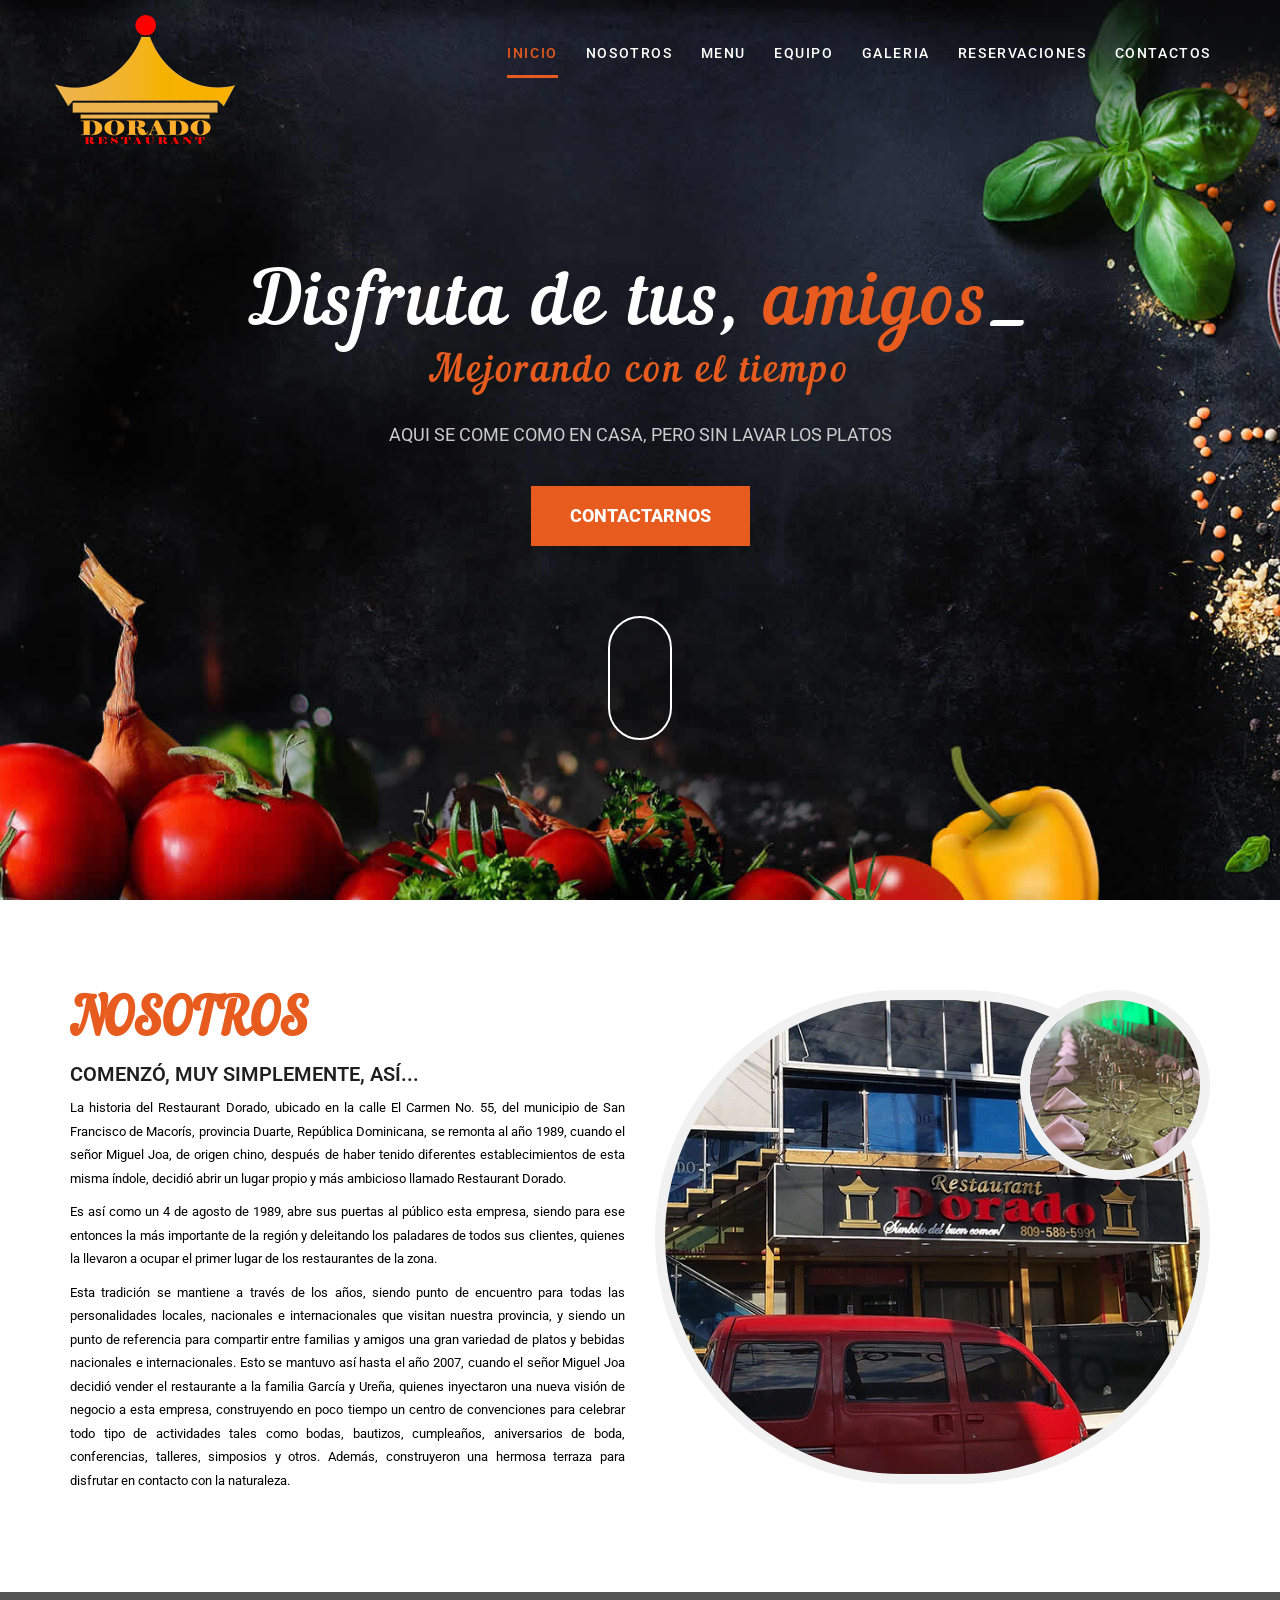
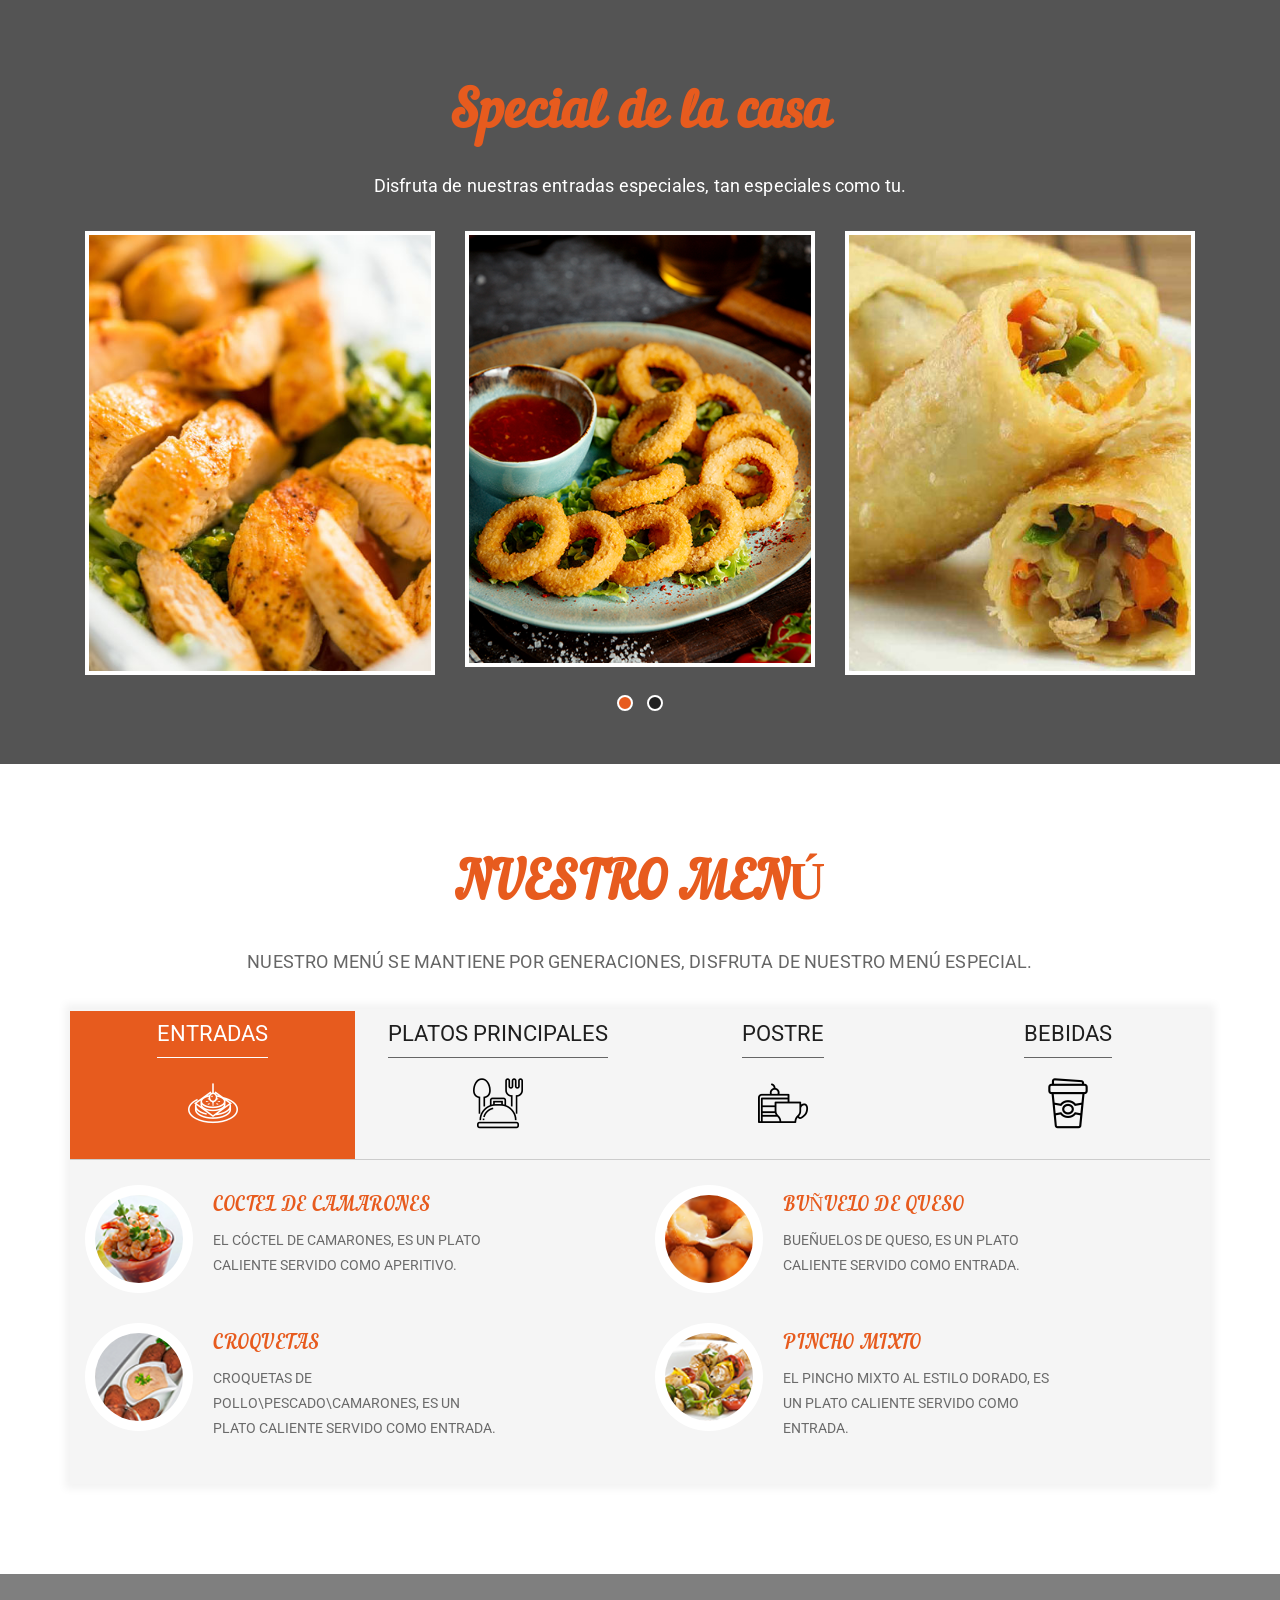
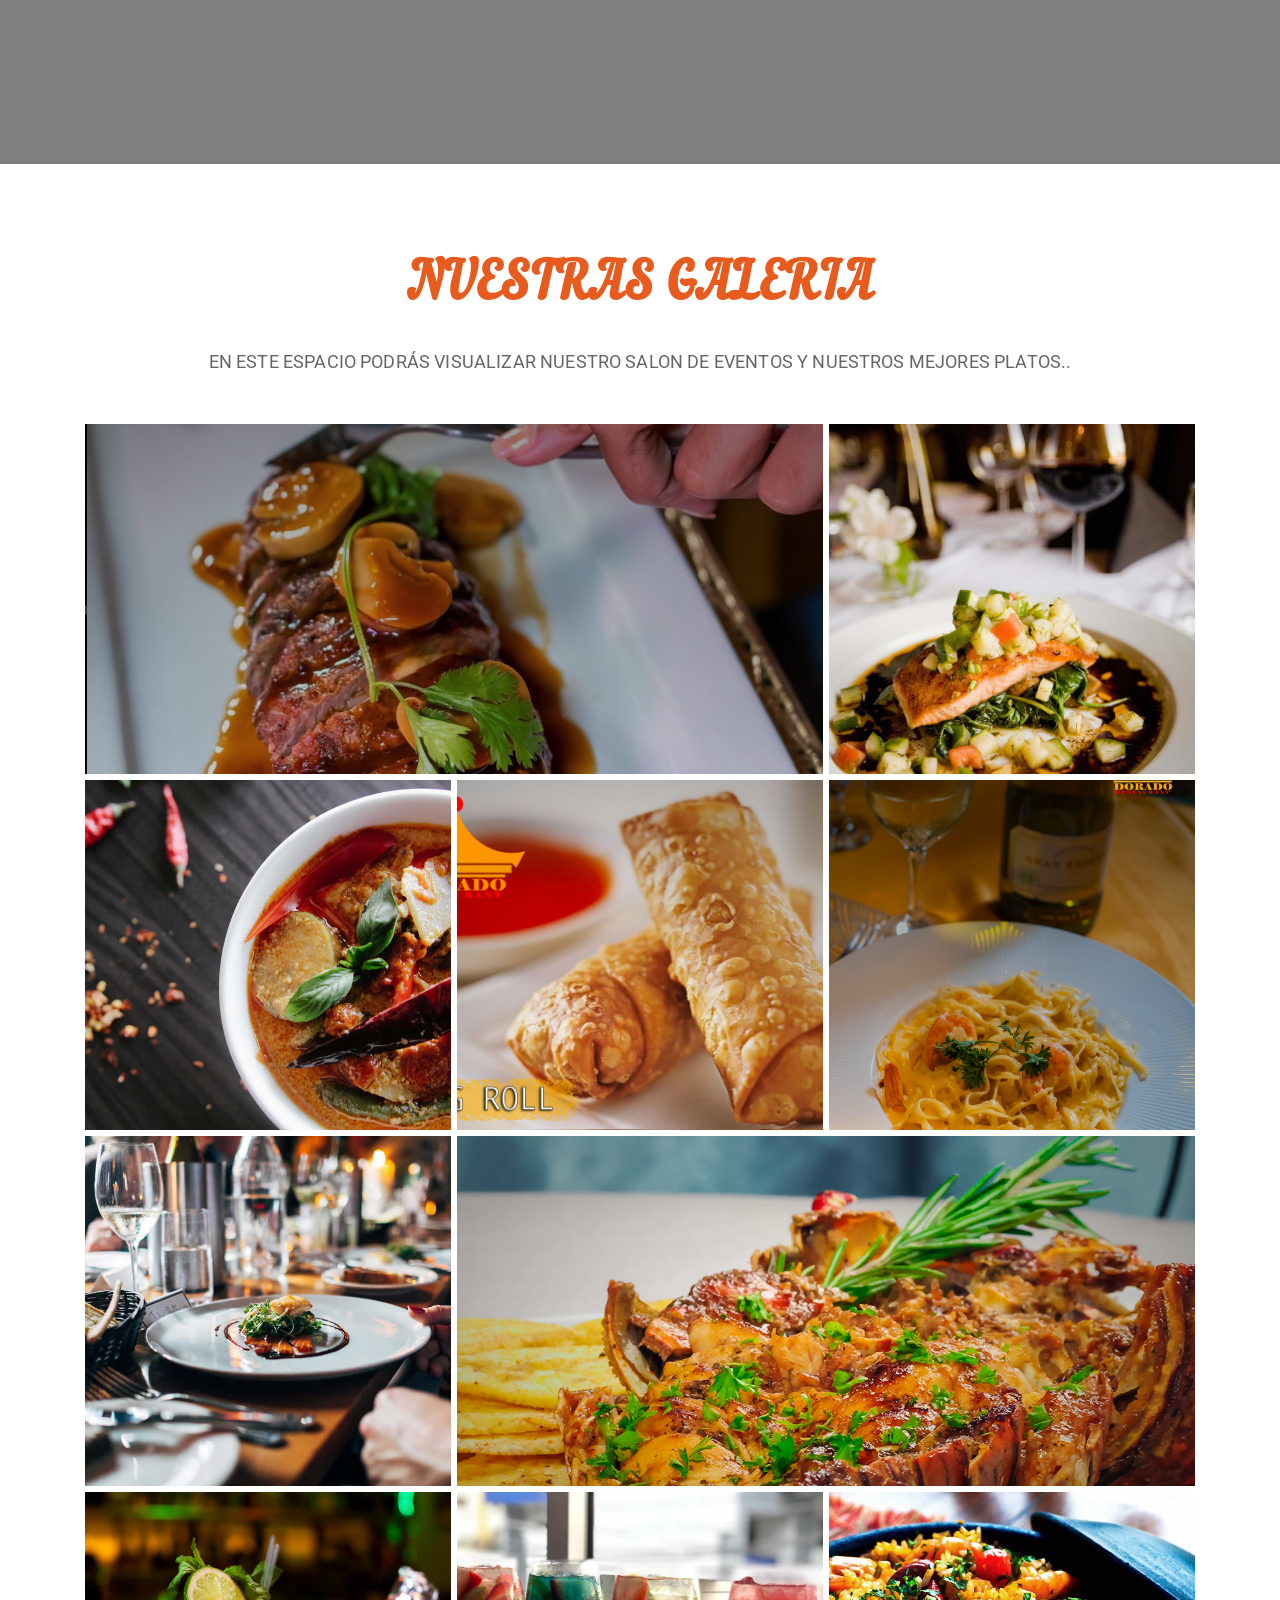
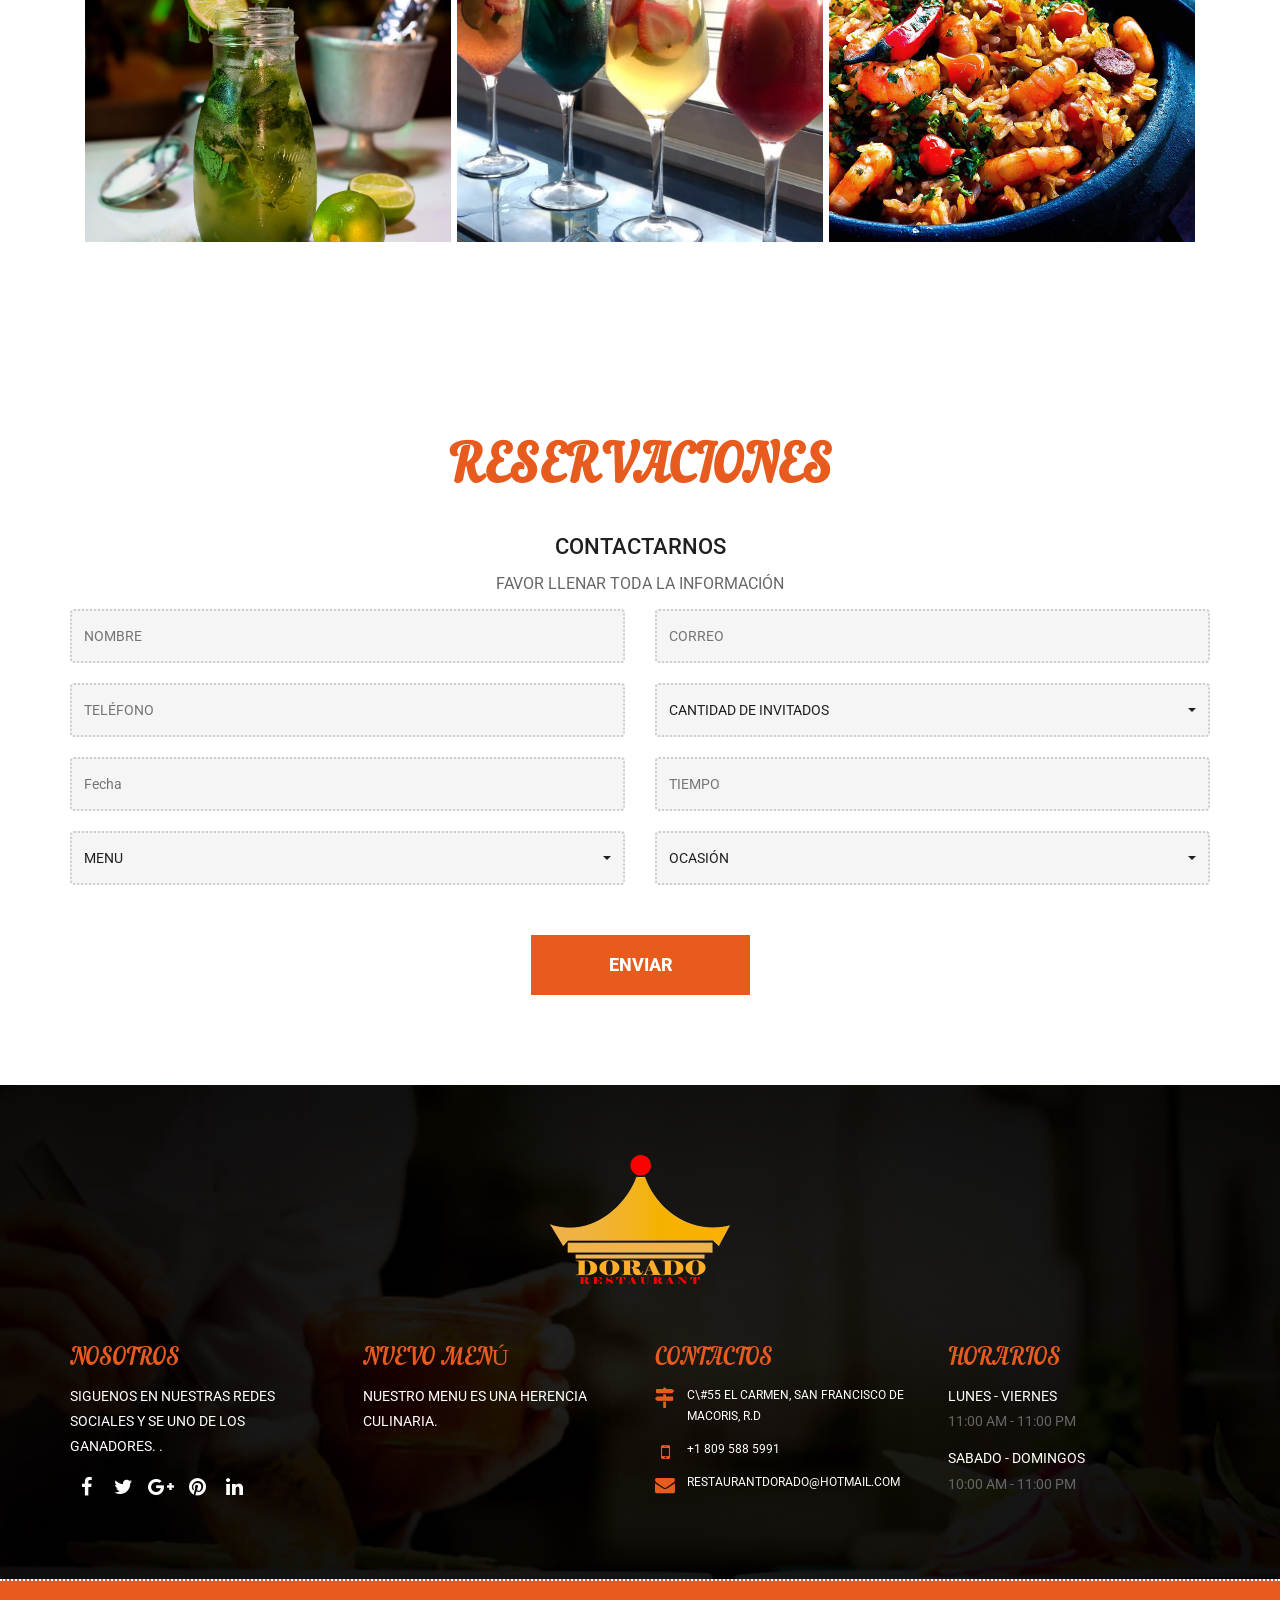
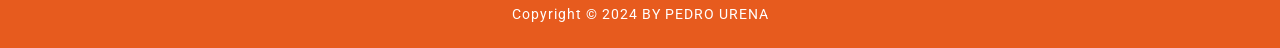
<file: index.html>
<!DOCTYPE html>
<html lang="DORADO">

<head>

    <!-- Basic -->
    <meta charset="utf-8">
    <meta http-equiv="X-UA-Compatible" content="IE=edge">

    <!-- Mobile Metas -->
    <meta name="viewport" content="width=device-width, maximum-scale=1, initial-scale=1, user-scalable=0">

    <!-- Site Metas -->
    <title>DORADO RESTAURANT</title>
    <meta name="keywords" content="">
    <meta name="description" content="">
    <meta name="author" content="">

    <!-- Site Icons -->
    <link rel="shortcut icon" href="images/" type="image/" />
    <link rel="apple-touch-icon" href="images/apple-touch-icon.png">

    <!-- Bootstrap CSS -->
    <link rel="stylesheet" href="css/bootstrap.min.css">
    <!-- Site CSS -->
    <link rel="stylesheet" href="css/style.css">
    <!-- Responsive CSS -->
    <link rel="stylesheet" href="css/responsive.css">
    <!-- color -->
    <link id="changeable-colors" rel="stylesheet" href="css/colors/orange.css" />

    <!-- Modernizer -->
    <script src="js/modernizer.js"></script>

</head>

<body>
    <div id="loader">
        <div id="status"></div>
    </div>
    <div id="site-header">
        <header id="header" class="header-block-top">
            <div class="container">
                <div class="row">
                    <div class="main-menu">
                        <!-- navbar -->
                        <nav class="navbar navbar-default" id="mainNav">
                            <div class="navbar-header">
                                <button type="button" class="navbar-toggle collapsed" data-toggle="collapse" data-target="#navbar" aria-expanded="false" aria-controls="navbar">
                                    <span class="sr-only">Toggle navigation</span>
                                    <span class="icon-bar"></span>
                                    <span class="icon-bar"></span>
                                    <span class="icon-bar"></span>
                                </button>
                                <div class="logo">
                                    <a class="navbar-brand js-scroll-trigger logo-header" href="#">
                                        <img src="IMAGENES N/logo180x150.png" alt="">
                                    </a>
                                </div>
                            </div>
                            <div id="navbar" class="navbar-collapse collapse">
                                <ul class="nav navbar-nav navbar-right">
                                    <li class="active"><a href="#banner">INICIO</a></li>
                                    <li><a href="#about">NOSOTROS</a></li>
                                    <li><a href="#menu">MENU</a></li>
                                    <li><a href="#our_team">EQUIPO</a></li>
                                    <li><a href="#gallery">GALERIA</a></li>
            
                                    <li><a href="#reservation">RESERVACIONES</a></li>
                                    <li><a href="#reservation">CONTACTOS</a></li>
                                </ul>
                            </div>
                            <!-- end nav-collapse -->
                        </nav>
                        <!-- end navbar -->
                    </div>
                </div>
                <!-- end row -->
            </div>
            <!-- end container-fluid -->
        </header>
        <!-- end header -->
    </div>
	<!-- end site-header -->
	
    <div id="banner" class="banner full-screen-mode parallax">
        <div class="container pr">
            <div class="col-lg-12 col-md-12 col-sm-12 col-xs-12">
                <div class="banner-static">
                    <div class="banner-text">
                        <div class="banner-cell">
                            <h1>Disfruta de tus, <span class="typer" id="some-id" data-delay="200" data-delim=":" data-words="amigos:familiares:reuniones" data-colors="red"></span><span class="cursor" data-cursorDisplay="_" data-owner="some-id"></span></h1>
                            <h2>Mejorando con el tiempo</h2>
                            <p>AQUI SE COME COMO EN CASA, PERO SIN LAVAR LOS PLATOS</p>
                            <div class="book-btn">
                                <a href="#reservation" class="table-btn hvr-underline-from-center">Contactarnos</a>
                            </div>
                            <a href="#about">
                                <div class="mouse"></div>
                            </a>
                        </div>
                        <!-- end banner-cell -->
                    </div>
                    <!-- end banner-text -->
                </div>
                <!-- end banner-static -->
            </div>
            <!-- end col -->
        </div>
        <!-- end container -->
    </div>
    <!-- end banner -->

    <div id="about" class="about-main pad-top-100 pad-bottom-100">
        <div class="container">
            <div class="row">
                <div class="col-lg-6 col-md-6 col-sm-12 col-xs-12">
                    <div class="wow fadeIn" data-wow-duration="1s" data-wow-delay="0.1s">
                        <h2 class="block-title"> NOSOTROS </h2>
                        <h3>COMENZÓ, MUY SIMPLEMENTE, ASÍ...</h3>
    
                        <p class="font-size-13"> La historia del Restaurant Dorado, ubicado en la calle El Carmen No. 55, del municipio de San Francisco de Macorís, provincia Duarte, República Dominicana, se remonta al año 1989, cuando el señor Miguel Joa, de origen chino, después de haber tenido diferentes establecimientos de esta misma índole, decidió abrir un lugar propio y más ambicioso llamado Restaurant Dorado. </p>
    
                        <p class="font-size-13"> Es así como un 4 de agosto de 1989, abre sus puertas al público esta empresa, siendo para ese entonces la más importante de la región y deleitando los paladares de todos sus clientes, quienes la llevaron a ocupar el primer lugar de los restaurantes de la zona. </p>
    
                        <p class="font-size-13"> Esta tradición se mantiene a través de los años, siendo punto de encuentro para todas las personalidades locales, nacionales e internacionales que visitan nuestra provincia, y siendo un punto de referencia para compartir entre familias y amigos una gran variedad de platos y bebidas nacionales e internacionales. Esto se mantuvo así hasta el año 2007, cuando el señor Miguel Joa decidió vender el restaurante a la familia García y Ureña, quienes inyectaron una nueva visión de negocio a esta empresa, construyendo en poco tiempo un centro de convenciones para celebrar todo tipo de actividades tales como bodas, bautizos, cumpleaños, aniversarios de boda, conferencias, talleres, simposios y otros. Además, construyeron una hermosa terraza para disfrutar en contacto con la naturaleza. </p>
                    </div>
                </div>
                <!-- end col -->
                <div class="col-lg-6 col-md-6 col-sm-12 col-xs-12">
                    <div class="wow fadeIn" data-wow-duration="1s" data-wow-delay="0.1s">
                        <div class="about-images">
                            <img class="about-main" src="IMAGENES N/doradofrente4.png" alt="About Main Image">
                            <img class="about-inset" src="IMAGENES N/salon1.png" alt="About Inset Image">
                        </div>
                    </div>
                </div>
                <!-- end col -->
            </div>
            <!-- end row -->
        </div>
        <!-- end container -->
    </div>

    <div class="special-menu pad-top-100 parallax">
        <div class="container">
            <div class="row">
                <div class="col-lg-12 col-md-12 col-sm-12 col-xs-12">
                    <div class="wow fadeIn" data-wow-duration="1s" data-wow-delay="0.1s">
                        <h2 class="block-title color-white text-center">Special de la casa</h2>
                        <h5 class="title-caption text-center"> Disfruta de nuestras entradas especiales, tan especiales como tu.</h5>
                    </div>
                    <div class="special-box">
                        <div id="owl-demo">
                            <div class="item item-type-zoom">
                                <a href="#" class="item-hover">
                                    <div class="item-info">
                                        <div class="headline">
                                            SALMON STEAK
                                            <div class="line"></div>
                                            
                                        </div>
                                    </div>
                                </a>
                                <div class="item-img">
                                    <img src="images/special-menu-1.jpg" alt="sp-menu">
                                </div>
                            </div>
                            <div class="item item-type-zoom">
                                <a href="#" class="item-hover">
                                    <div class="item-info">
                                        <div class="headline">
                                            AROS DE CALAMAR
                                            <div class="line"></div>
                                           
                                        </div>
                                    </div>
                                </a>
                                <div class="item-img">
                                    <img src="IMAGENES N/aros.png" alt="sp-menu">
                                </div>
                            </div>
                            <div class="item item-type-zoom">
                                <a href="#" class="item-hover">
                                    <div class="item-info">
                                        <div class="headline">
                                            VEG. ROLL
                                            <div class="line"></div>
                                            
                                        </div>
                                    </div>
                                </a>
                                <div class="item-img">
                                    <img src="images/special-menu-3.jpg" alt="sp-menu">
                                </div>
                            </div>
                            <div class="item item-type-zoom">
                                <a href="#" class="item-hover">
                                    <div class="item-info">
                                        <div class="headline">
                                            PECHUGA CORDON BLUE
                                            <div class="line"></div>
                                            
                                        </div>
                                    </div>
                                </a>
                                <div class="item-img">
                                    <img src="IMAGENES N/PECHUGA1.png" alt="sp-menu">
                                </div>
                            </div>
                            <div class="item item-type-zoom">
                                <a href="#" class="item-hover">
                                    <div class="item-info">
                                        <div class="headline">
                                            SALPICON DE MARISCO
                                            <div class="line"></div>
                                          <!--  <div class="dit-line">SALPICON DE MARISCO AL ESTILO DORADO.</div> -->
                                        </div>
                                    </div>
                                </a>
                                <div class="item-img">
                                    <img src="IMAGENES N/SALPICON.png" alt="sp-menu">
                                </div>
                            </div>
                        </div>
                    </div>
                    <!-- end special-box -->
                </div>
                <!-- end col -->
            </div>
            <!-- end row -->
        </div>
        <!-- end container -->
    </div>
    <!-- end special-menu -->

    <div id="menu" class="menu-main pad-top-100 pad-bottom-100">
        <div class="container">
            <div class="row">
                <div class="col-lg-12 col-md-12 col-sm-12 col-xs-12">
                    <div class="wow fadeIn" data-wow-duration="1s" data-wow-delay="0.1s">
                        <h2 class="block-title text-center">
                     NUESTRO MENÚ
					</h2>
                        <p class="title-caption text-center">NUESTRO MENÚ SE MANTIENE POR GENERACIONES, DISFRUTA DE NUESTRO MENÚ ESPECIAL. </p>
                    </div>
                    <div class="tab-menu">
                        <div class="slider slider-nav">
                            <div class="tab-title-menu">
                                <h2>ENTRADAS</h2>
                                <p> <i class="flaticon-canape"></i> </p>
                            </div>
                            <div class="tab-title-menu">
                                <h2>PLATOS PRINCIPALES</h2>
                                <p> <i class="flaticon-dinner"></i> </p>
                            </div>
                            <div class="tab-title-menu">
                                <h2>POSTRE</h2>
                                <p> <i class="flaticon-desert"></i> </p>
                            </div>
                            <div class="tab-title-menu">
                                <h2>BEBIDAS</h2>
                                <p> <i class="flaticon-coffee"></i> </p>
                            </div>
                        </div>
                        <div class="slider slider-single">
                            <div>
                                <!-- entrada 1 poner descripciones y precio   -->
                                <div class="col-lg-6 col-md-6 col-sm-12 col-xs-12 ">
                                    <div class="offer-item">
                                        <img src="IMAGENES N/MENU ENTRADA1.png" alt="" class="img-responsive">
                                        <div>
                                            <h3>COCTEL DE CAMARONES</h3>
                                            <p>
                                            EL CÓCTEL DE CAMARONES, ES UN PLATO CALIENTE SERVIDO COMO APERITIVO.
                                            </p>
                                        </div>
                                        
                                    </div>
                                </div>
                                <!-- entrada 2 poner descripciones y precio   -->
                                <div class="col-lg-6 col-md-6 col-sm-12 col-xs-12 ">
                                    <div class="offer-item">
                                        <img src="IMAGENES N/MENU ENTRADA2.png" alt="" class="img-responsive">
                                        <div>
                                            <h3>BUÑUELO DE QUESO</h3>
                                            <p>
                                            BUEÑUELOS DE QUESO, ES UN PLATO CALIENTE SERVIDO COMO ENTRADA.
                                            </p>
                                        </div>
                                        
                                    </div>
                                </div>
                                <!-- entrada 3 poner descripciones y precio   -->
                                <div class="col-lg-6 col-md-6 col-sm-12 col-xs-12 ">
                                    <div class="offer-item">
                                        <img src="IMAGENES N/MENU ENTRADA3.png" alt="" class="img-responsive">
                                        <div>
                                            <h3>CROQUETAS</h3>
                                            <p>
                                            CROQUETAS DE POLLO\PESCADO\CAMARONES, ES UN PLATO CALIENTE SERVIDO COMO ENTRADA.
                                            </p>
                                        </div>
                                    
                                    </div>
                                </div>
                                <!-- entrada 4 poner descripciones y precio  -->
                                <div class="col-lg-6 col-md-6 col-sm-12 col-xs-12 ">
                                    <div class="offer-item">
                                        <img src="IMAGENES N/MENU ENTRADA4.png" alt="" class="img-responsive">
                                        <div>
                                            <h3>PINCHO MIXTO</h3>
                                            <p>
                                            EL PINCHO MIXTO AL ESTILO DORADO, ES UN PLATO CALIENTE SERVIDO COMO ENTRADA.
                                            </p>
                                        </div>
                                     
                                    </div>
                                </div>

                            </div>
                            <div>
                                <!-- platos principales poner solo 4 platos y dar detalle y precio simple-->
                                <div class="col-lg-6 col-md-6 col-sm-12 col-xs-12 ">
                                    <div class="offer-item">
                                        <img src="IMAGENES N/MENUPLATO1.png" alt="" class="img-responsive">
                                        <div>
                                            <h3>SOPA CAÑON</h3>
                                            <p>
                                            DISFRUTA DE NUESTRA SOPA CAÑON, CON LA MAS ALTA CALIDAD DE MARISCOS.
                                            </p>
                                        </div>
                                       
                                    </div>
                                </div>
                                <!-- plato 2 -->
                                <div class="col-lg-6 col-md-6 col-sm-12 col-xs-12 ">
                                    <div class="offer-item">
                                        <img src="IMAGENES N/MENUPLATO2.png" alt="" class="img-responsive">
                                        <div>
                                            <h3>PASTA DE CAMARONES</h3>
                                            <p>
                                            DISFRUTA DE NUESTRAS PASTA DE CAMARONES-CARBONARA-POLLO-CUATRO QUESO.
                                            </p>
                                        </div>
                                      
                                    </div>
                                </div>
                                <!-- plato 3 -->
                                <div class="col-lg-6 col-md-6 col-sm-12 col-xs-12 ">
                                    <div class="offer-item">
                                        <img src="IMAGENES N/MENUPLATO3.png" alt="" class="img-responsive">
                                        <div>
                                            <h3> CHOFAN</h3>
                                            <p>
                                            DISFRUTA DE NUESTRO CHOFAN,MIXTO-FILETE-CERDO-POLLO-CAMARONES-MARISCOS.
                                            </p>
                                        </div>
                                        
                                    </div>
                                </div>
                                     <!-- plato 4 -->
                                     <div class="col-lg-6 col-md-6 col-sm-12 col-xs-12 ">
                                        <div class="offer-item">
                                            <img src="IMAGENES N/MENUPLATO4.png" alt="" class="img-responsive">
                                            <div>
                                                <h3> COSTILLA BBQ</h3>
                                                <p>
                                                COSTILLA JUGOSA EN SALSA BBQ.
                                                </p>
                                            </div>
                                          <!--   <span class="offer-price">$525</span> -->
                                        </div>
                                    </div>


                                <!-- Postres para el menu -->
                            </div>
                            <div>
                                <div class="col-lg-6 col-md-6 col-sm-12 col-xs-12 ">
                                    <div class="offer-item">
                                        <img src="IMAGENES N/menupostres1.png" alt="" class="img-responsive">
                                        <div>
                                            <h3>QUESILLO DE LECHE </h3>
                                            <p>
                                            DISFRUTA DE NUESTRO TRADICIONAL QUESILLO DE LECHE
                                            </p>
                                        </div>
                                       <!--  <span class="offer-price">$125</span>  -->
                                    </div>
                                </div>
                                <!-- postres 2 -->
                                <div class="col-lg-6 col-md-6 col-sm-12 col-xs-12 ">
                                    <div class="offer-item">
                                        <img src="IMAGENES N/menupostre2.png" alt="" class="img-responsive">
                                        <div>
                                            <h3>COCO TIERNO</h3>
                                            <p>
                                             DISFRUTA DE NUESTRO POSTRES DE COCO TIERNO.
                                            </p>
                                        </div>
                                         <!-- <span class="offer-price">$125</span> --> 
                                    </div>
                                </div>
                                <!-- postres 3 -->
                                <div class="col-lg-6 col-md-6 col-sm-12 col-xs-12 ">
                                    <div class="offer-item">
                                        <img src="IMAGENES N/menupostre3.png" alt="" class="img-responsive">
                                        <div>
                                            <h3>LECHOSA EN ALMIBAL</h3>
                                            <p>
                                             DISFRUTA DE NUESTRO POSTRES DE LECHOSA EN ALMIBAL.
                                            </p>
                                        </div>
                                        
                                    </div>
                                </div>
                                <!--BEBIDA PONER SOLO 4 MAXIMO PARA NO CARGAR -->
                            </div>
                            <div>
                                <div class="col-lg-6 col-md-6 col-sm-12 col-xs-12 ">
                                    <div class="offer-item">
                                        <img src="IMAGENES N/MENUTRAGO1.png" alt="" class="img-responsive">
                                        <div>
                                            <h3>TRAGOS</h3>
                                            <p>
                                            DISFRUTA DE NUESTRA GRAN VARIEDADES DE TRAGOS NACIONALES & INTERNACIONALES.
                                            </p>
                                        </div>
                                        
                                    </div>
                                </div>
                                <!-- end col -->
                                <div class="col-lg-6 col-md-6 col-sm-12 col-xs-12 ">
                                    <div class="offer-item">
                                        <img src="IMAGENES N/MENUTRAGO2.png" alt="" class="img-responsive">
                                        <div>
                                            <h3>VINOS</h3>
                                            <p>
                                                DISFRUTA DE NUESTRA GRAN VARIEDADES DE VINOS ALTAMENTE SELECIONADOS.
                                            </p>
                                        </div>
                                        
                                    </div>
                                </div>
                                <!-- end col -->
                                <div class="col-lg-6 col-md-6 col-sm-12 col-xs-12 ">
                                    <div class="offer-item">
                                        <img src="IMAGENES N/MENUTRAGO3.png" alt="" class="img-responsive">
                                        <div>
                                            <h3>WHISKY</h3>
                                            <p>
                                                DISFRUTA DE NUESTRA GRAN VARIEDADES DE WHISKY & RON NACIONALES & INTERNACIONALES..
                                            </p>
                                        </div>
                                        
                                    </div>
                                </div>
                                <!-- end col -->
                            </div>
                        </div>
                    </div>
                    <!-- end tab-menu -->
                </div>
                <!-- end col -->
            </div>
            <!-- end row -->
        </div>
        <!-- end container -->
    </div>
    <!-- end menu -->
     <!-- TEAM COMIENZO-->

    <div id="our_team" class="team-main pad-top-100 pad-bottom-100 parallax">
        <div class="container">
            <div class="row justify-content-center">
                <div class="col-lg-12 col-md-12 col-sm-12 col-xs-12">
                    <div class="wow fadeIn" data-wow-duration="1s" data-wow-delay="0.1s">
                        <h2 class="block-title text-center">
             
                        </div>
                    </div> <!-- end team-box -->
                </div> <!-- end col -->
            </div> <!-- end row -->
        </div> <!-- end container -->
    </div> <!-- end team-main -->
    
    <!-- GALERIA -->

    <div id="gallery" class="gallery-main pad-top-100 pad-bottom-100">
        <div class="container">
            <div class="row">
                <div class="col-lg-12 col-md-12 col-sm-12 col-xs-12">
                    <div class="wow fadeIn" data-wow-duration="1s" data-wow-delay="0.1s">
                        <h2 class="block-title text-center">
						NUESTRAS GALERIA	
					</h2>
                        <p class="title-caption text-center"> EN ESTE ESPACIO PODRÁS VISUALIZAR NUESTRO SALON DE EVENTOS Y NUESTROS MEJORES PLATOS.. </p>
                    </div>
                    <div class="gal-container clearfix">
                        <div class="col-md-8 col-sm-12 co-xs-12 gal-item">
                            <div class="box">
                                <a href="#" data-toggle="modal" data-target="#1">
                                    <img src="images/01.jpg" alt="" />
                                </a>
                                <div class="modal fade" id="1" tabindex="-1" role="dialog">
                                    <div class="modal-dialog" role="document">
                                        <div class="modal-content">
                                            <button type="button" class="close" data-dismiss="modal" aria-label="Close"><span aria-hidden="true">×</span></button>
                                            <div class="modal-body">
                                                <img src="images/01.jpg" alt="" />
                                            </div>
                                            <div class="col-md-12 description">
                                                <h4>This is the 1 one on my Gallery</h4>
                                            </div>
                                        </div>
                                    </div>
                                </div>
                            </div>
                        </div>
                        <div class="col-md-4 col-sm-6 co-xs-12 gal-item">
                            <div class="box">
                                <a href="#" data-toggle="modal" data-target="#2">
                                    <img src="images/02.jpg" alt="" />
                                </a>
                                <div class="modal fade" id="2" tabindex="-1" role="dialog">
                                    <div class="modal-dialog" role="document">
                                        <div class="modal-content">
                                            <button type="button" class="close" data-dismiss="modal" aria-label="Close"><span aria-hidden="true">×</span></button>
                                            <div class="modal-body">
                                                <img src="images/02.jpg" alt="" />
                                            </div>
                                            <div class="col-md-12 description">
                                                <h4>This is the 2 one on my Gallery</h4>
                                            </div>
                                        </div>
                                    </div>
                                </div>
                            </div>
                        </div>
                        <div class="col-md-4 col-sm-6 co-xs-12 gal-item">
                            <div class="box">
                                <a href="#" data-toggle="modal" data-target="#3">
                                    <img src="images/03.jpg" alt="" />
                                </a>
                                <div class="modal fade" id="3" tabindex="-1" role="dialog">
                                    <div class="modal-dialog" role="document">
                                        <div class="modal-content">
                                            <button type="button" class="close" data-dismiss="modal" aria-label="Close"><span aria-hidden="true">×</span></button>
                                            <div class="modal-body">
                                                <img src="images/03.jpg" alt="" />
                                            </div>
                                            <div class="col-md-12 description">
                                                <h4>This is the 3 one on my Gallery</h4>
                                            </div>
                                        </div>
                                    </div>
                                </div>
                            </div>
                        </div>
                        <div class="col-md-4 col-sm-6 co-xs-12 gal-item">
                            <div class="box">
                                <a href="#" data-toggle="modal" data-target="#4">
                                    <img src="images/04.jpg" alt="" />
                                </a>
                                <div class="modal fade" id="4" tabindex="-1" role="dialog">
                                    <div class="modal-dialog" role="document">
                                        <div class="modal-content">
                                            <button type="button" class="close" data-dismiss="modal" aria-label="Close"><span aria-hidden="true">×</span></button>
                                            <div class="modal-body">
                                                <img src="images/04.jpg" alt="" />
                                            </div>
                                            <div class="col-md-12 description">
                                                <h4>This is the 4 one on my Gallery</h4>
                                            </div>
                                        </div>
                                    </div>
                                </div>
                            </div>
                        </div>
                        <div class="col-md-4 col-sm-6 co-xs-12 gal-item">
                            <div class="box">
                                <a href="#" data-toggle="modal" data-target="#5">
                                    <img src="images/05.jpg" alt="" />
                                </a>
                                <div class="modal fade" id="5" tabindex="-1" role="dialog">
                                    <div class="modal-dialog" role="document">
                                        <div class="modal-content">
                                            <button type="button" class="close" data-dismiss="modal" aria-label="Close"><span aria-hidden="true">×</span></button>
                                            <div class="modal-body">
                                                <img src="images/05.jpg" alt="" />
                                            </div>
                                            <div class="col-md-12 description">
                                                <h4>This is the 5 one on my Gallery</h4>
                                            </div>
                                        </div>
                                    </div>
                                </div>
                            </div>
                        </div>
                        <div class="col-md-4 col-sm-6 co-xs-12 gal-item">
                            <div class="box">
                                <a href="#" data-toggle="modal" data-target="#9">
                                    <img src="images/06.jpg" alt="" />
                                </a>
                                <div class="modal fade" id="9" tabindex="-1" role="dialog">
                                    <div class="modal-dialog" role="document">
                                        <div class="modal-content">
                                            <button type="button" class="close" data-dismiss="modal" aria-label="Close"><span aria-hidden="true">×</span></button>
                                            <div class="modal-body">
                                                <img src="images/06.jpg" alt="" />
                                            </div>
                                            <div class="col-md-12 description">
                                                <h4>This is the 6 one on my Gallery</h4>
                                            </div>
                                        </div>
                                    </div>
                                </div>
                            </div>
                        </div>
                        <div class="col-md-8 col-sm-12 co-xs-12 gal-item">
                            <div class="box">
                                <a href="#" data-toggle="modal" data-target="#10">
                                    <img src="images/07.jpg" alt="" />
                                </a>
                                <div class="modal fade" id="10" tabindex="-1" role="dialog">
                                    <div class="modal-dialog" role="document">
                                        <div class="modal-content">
                                            <button type="button" class="close" data-dismiss="modal" aria-label="Close"><span aria-hidden="true">×</span></button>
                                            <div class="modal-body">
                                                <img src="images/07.jpg" alt="" />
                                            </div>
                                            <div class="col-md-12 description">
                                                <h4>This is the 7 one on my Gallery</h4>
                                            </div>
                                        </div>
                                    </div>
                                </div>
                            </div>
                        </div>
                        <div class="col-md-4 col-sm-6 co-xs-12 gal-item">
                            <div class="box">
                                <a href="#" data-toggle="modal" data-target="#11">
                                    <img src="images/08.jpg" alt="" />
                                </a>
                                <div class="modal fade" id="11" tabindex="-1" role="dialog">
                                    <div class="modal-dialog" role="document">
                                        <div class="modal-content">
                                            <button type="button" class="close" data-dismiss="modal" aria-label="Close"><span aria-hidden="true">×</span></button>
                                            <div class="modal-body">
                                                <img src="images/08.jpg" alt="" />
                                            </div>
                                            <div class="col-md-12 description">
                                                <h4>This is the 8 one on my Gallery</h4>
                                            </div>
                                        </div>
                                    </div>
                                </div>
                            </div>
                        </div>
                        <div class="col-md-4 col-sm-6 co-xs-12 gal-item">
                            <div class="box">
                                <a href="#" data-toggle="modal" data-target="#12">
                                    <img src="images/09.jpg" alt="" />
                                </a>
                                <div class="modal fade" id="12" tabindex="-1" role="dialog">
                                    <div class="modal-dialog" role="document">
                                        <div class="modal-content">
                                            <button type="button" class="close" data-dismiss="modal" aria-label="Close"><span aria-hidden="true">×</span></button>
                                            <div class="modal-body">
                                                <img src="images/09.jpg" alt="" />
                                            </div>
                                            <div class="col-md-12 description">
                                                <h4>This is the 9 one on my Gallery</h4>
                                            </div>
                                        </div>
                                    </div>
                                </div>
                            </div>
                        </div>
                        <div class="col-md-4 col-sm-6 co-xs-12 gal-item">
                            <div class="box">
                                <a href="#" data-toggle="modal" data-target="#13">
                                    <img src="images/10.jpg" alt="" />
                                </a>
                                <div class="modal fade" id="13" tabindex="-1" role="dialog">
                                    <div class="modal-dialog" role="document">
                                        <div class="modal-content">
                                            <button type="button" class="close" data-dismiss="modal" aria-label="Close"><span aria-hidden="true">×</span></button>
                                            <div class="modal-body">
                                                <img src="images/10.jpg" alt="" />
                                            </div>
                                            <div class="col-md-12 description">
                                                <h4>This is the 10 one on my Gallery</h4>
                                            </div>
                                        </div>
                                    </div>
                                </div>
                            </div>
                        </div>
                    </div>
                    <!-- FIN GALERIA -->
                </div>
                <!-- end col -->
            </div>
            <!-- end row -->
        </div>
        <!-- end container -->
    </div>
    <!-- end gallery-main -->
                    <!-- item -->
                    <!-- /item -->
                </div>
            </div>
            <!-- end row -->
        </div>
        <!-- end container -->
    </div>

<!-- reservaciones-->
<div id="reservation" class="reservations-main pad-top-100 pad-bottom-100">
    <div class="container">
        <div class="row">
            <div class="col-lg-12">
                <div class="wow fadeIn" data-wow-duration="1s" data-wow-delay="0.1s">
                    <h2 class="block-title text-center">RESERVACIONES</h2>
                </div>
                <h4 class="form-title text-center">CONTACTARNOS</h4>
                <p class="text-center">FAVOR LLENAR TODA LA INFORMACIÓN</p>
                <form action="https://formsubmit.co/starlin056@gmail.com" method="POST">
                    <div class="row">
                        <div class="col-lg-6 col-md-6 col-sm-6 col-xs-12">
                            <div class="form-box">
                                <input type="text" name="NOMBRE" id="NOMBRE" placeholder="NOMBRE" required data-error="Firstname is required.">
                            </div>
                        </div>
                        <div class="col-lg-6 col-md-6 col-sm-6 col-xs-12">
                            <div class="form-box">
                                <input type="email" name="CORREO" id="CORREO" placeholder="CORREO" required data-error="E-mail id is required.">
                            </div>
                        </div>
                        <div class="col-lg-6 col-md-6 col-sm-6 col-xs-12">
                            <div class="form-box">
                                <input type="text" name="phone" id="phone" placeholder="TELÉFONO">
                            </div>
                        </div>
                        <div class="col-lg-6 col-md-6 col-sm-6 col-xs-12">
                            <div class="form-box">
                                <select name="Cantidad_de_invitados" id="Cantidad_de_invitados" class="selectpicker">
                                    <option selected disabled>CANTIDAD DE INVITADOS</option>
                                    <option>2</option>
                                    <option>4</option>
                                    <option>6</option>
                                    <option>12</option>
                                    <option>20</option>
                                    <option>30</option>
                                </select>
                            </div>
                        </div>
                        <div class="col-lg-6 col-md-6 col-sm-6 col-xs-12">
                            <div class="form-box">
                                <input type="Fecha" name="date-picker" id="date-picker" placeholder="Fecha" required data-error="Date is required.">
                            </div>
                        </div>
                        <div class="col-lg-6 col-md-6 col-sm-6 col-xs-12">
                            <div class="form-box">
                                <input type="Tiempo" name="time-picker" id="time-picker" placeholder="TIEMPO" required data-error="Time is required.">
                            </div>
                        </div>
                        <div class="col-lg-6 col-md-6 col-sm-6 col-xs-12">
                            <div class="form-box">
                                <select name="Menu" id="Menu" class="selectpicker">
                                    <option selected disabled>MENU</option>
                                    <option>CHINA</option>
                                    <option>CONTINENTAL</option>
                                    <option>DOMINICANA</option>
                                </select>
                            </div>
                        </div>
                        <div class="col-lg-6 col-md-6 col-sm-6 col-xs-12">
                            <div class="form-box">
                                <select name="ocasión" id="ocasión" class="selectpicker">
                                    <option selected disabled>OCASIÓN</option>
                                    <option>Reuniones</option>
                                    <option>Cumpleaños</option>
                                    <option>Aniversario</option>
                                </select>
                            </div>
                        </div>
                        <div class="col-lg-12 col-md-12 col-sm-12 col-xs-12">
                            <div class="reserve-book-btn text-center">
                                <button class="hvr-underline-from-center" type="submit" value="SEND" id="submit">Enviar</button>
                            </div>
                        </div>
                    </div>
                    <input class="hidden" name="_next" value="https://doradorestaurantsfm.000webhostapp.com" >
                    <input class="hidden" name="_capt" value="false">

                </form>
                <!-- end form -->
            </div>
            <!-- end col -->
        </div>
        <!-- end row -->
    </div>
    <!-- end container -->
</div>
<!-- end reservations-main -->



        <!-- end footer-news -->
        <div class="footer-box pad-top-70">
            <div class="container">
                <div class="row">
                    <div class="footer-in-main">
                        <div class="footer-logo">
                            <div class="text-center">
                                <img src="IMAGENES N/logo180x150.png" alt="" />
                            </div>
                        </div>
                        <div class="col-lg-3 col-md-3 col-sm-6 col-xs-12">
                            <div class="footer-box-a">
                                <h3>NOSOTROS</h3>
                                <p>SIGUENOS EN NUESTRAS REDES SOCIALES Y SE UNO DE LOS GANADORES. .</p>
                                <ul class="socials-box footer-socials pull-left">
                                    <li>
                                        <a href="#">
                                            <div class="social-circle-border"><i class="fa  fa-facebook"></i></div>
                                        </a>
                                    </li>
                                    <li>
                                        <a href="#">
                                            <div class="social-circle-border"><i class="fa fa-twitter"></i></div>
                                        </a>
                                    </li>
                                    <li>
                                        <a href="#">
                                            <div class="social-circle-border"><i class="fa fa-google-plus"></i></div>
                                        </a>
                                    </li>
                                    <li>
                                        <a href="#">
                                            <div class="social-circle-border"><i class="fa fa-pinterest"></i></div>
                                        </a>
                                    </li>
                                    <li>
                                        <a href="#">
                                            <div class="social-circle-border"><i class="fa fa-linkedin"></i></div>
                                        </a>
                                    </li>
                                </ul>

                            </div>
                            <!-- end footer-box-a -->
                        </div>
                        <!-- end col -->
                        <div class="col-lg-3 col-md-3 col-sm-6 col-xs-12">
                            <div class="footer-box-b">
                                <h3>NUEVO MENÚ</h3>
                                <ul>
                        
                                 <p>NUESTRO MENU ES UNA HERENCIA CULINARIA. </p>

                                </ul>
                            </div>
                            <!-- end footer-box-b -->
                        </div>
                        <!-- end col -->
                        <div class="col-lg-3 col-md-3 col-sm-6 col-xs-12">
                            <div class="footer-box-c">
                                <h3>CONTACTOS</h3>
                                <p>
                                    <i class="fa fa-map-signs" aria-hidden="true"></i>
                                    <span>C\#55 EL CARMEN, SAN FRANCISCO DE MACORIS, R.D</span>
                                </p>
                                <p>
                                    <i class="fa fa-mobile" aria-hidden="true"></i>
                                    <span>
									+1 809 588 5991 
								</span>
                                </p>
                                <p>
                                    <i class="fa fa-envelope" aria-hidden="true"></i>
                                    <span><a href="#">RESTAURANTDORADO@HOTMAIL.COM</a></span>
                                </p>
                            </div>
                            <!-- end footer-box-c -->
                        </div>
                        <!-- end col -->
                        <div class="col-lg-3 col-md-3 col-sm-6 col-xs-12">
                            <div class="footer-box-d">
                                <h3>HORARIOS</h3>

                                <ul>
                                    <li>
                                        <p>LUNES - VIERNES </p>
                                        <span> 11:00 AM - 11:00 PM</span>
                                    </li>
                                    <li>
                                        <p>SABADO - DOMINGOS </p>
                                        <span>  10:00 AM - 11:00 PM</span>
                                    </li>
                                </ul>
                            </div>
                            <!-- end footer-box-d -->
                        </div>
                        <!-- end col -->
                    </div>
                    <!-- end footer-in-main -->
                </div>
                <!-- end row -->
            </div>
            <!-- end container -->
            <div id="copyright" class="copyright-main">
                <div class="container">
                    <div class="row">
                        <div class="col-lg-12 col-md-12 col-sm-12 col-xs-12">
                            <h6 class="copy-title"> Copyright &copy; 2024 BY <a href="#" target="_blank"></a> PEDRO URENA </h6>
                        </div>
                    </div>
                    <!-- end row -->
                </div>
                <!-- end container -->
            </div>
            <!-- end copyright-main -->
        </div>
        <!-- end footer-box -->
    </div>
    <!-- end footer-main -->

    <a href="#" class="scrollup" style="display: none;">Scroll</a>



    <!-- ALL JS FILES -->
    <script src="js/all.js"></script>
    <script src="js/bootstrap.min.js"></script>
    <!-- ALL PLUGINS -->
    <script src="js/custom.js"></script>
</body>

</html>
</file>
<file: css/style.css>
/*------------------------------------------------------------------
    File Name: style.css
    Template Name: Landigoo
    Created By: MelodyThemes
    Envato Profile: http://themeforest.net/user/melodythemes
    Website: https://melodythemes.com
    Version: 1.0
-------------------------------------------------------------------*/

/*------------------------------------------------------------------
    [Table of contents]
	
	1. IMPORT FONTS
    2. IMPORT FILES
	3. SKELETON
	  1.1. Preloader
	  1.2. Scrollup
	4. HEADER AREA
	5. BANNER AREA
	6. ABOUT AREA
	7. SPECIAL-MENU AREA
	8. MENU AREA
	8. TEAM AREA
	9. GALLERY AREA
	10. ------
	11. PRICING AREA
	12. RESERVATIONS AREA
	13. FOOTER AREA
	14. COPYRIGHT AREA
	15. COLOR SWITCHER AREA
	
-------------------------------------------------------------------*/

/*------------------------------------------------------------------
    IMPORT FONTS
-------------------------------------------------------------------*/

@import url('https://fonts.googleapis.com/css?family=Paprika');
@import url('https://fonts.googleapis.com/css?family=Roboto:300,400,500,700,900');


/*------------------------------------------------------------------
    IMPORT FILES
-------------------------------------------------------------------*/

@import url(owl.theme.css);
@import url(owl.carousel.css);
@import url(slick.css);
@import url(flaticon.css);
@import url(font-awesome.min.css);
@import url(bootstrap-datetimepicker.css);
@import url(bootstrap-select.min.css);
@import url(normalize.css);
@import url(animate.min.css);

/*------------------------------------------------------------------
    SKELETON
-------------------------------------------------------------------*/
@font-face {
    font-family: 'nautilus_pompiliusregular';
    src: url('../fonts/nautilus-webfont.woff2') format('woff2'),
         url('../fonts/nautilus-webfont.woff') format('woff');
    font-weight: normal;
    font-style: normal;
}

body{
	color:#686868;
	font-size:14px;
	font-family: 'Roboto', sans-serif;
	line-height:1.80857;
}

a {
    color: #1f1f1f;
    text-decoration: none !important;
    outline: none !important;
    -webkit-transition: all .3s ease-in-out;
    -moz-transition: all .3s ease-in-out;
    -ms-transition: all .3s ease-in-out;
    -o-transition: all .3s ease-in-out;
    transition: all .3s ease-in-out;
}

h1,
h2,
h3,
h4,
h5,
h6 {
    letter-spacing: 0;
    font-weight: normal;
    position: relative;
    padding: 0 0 10px 0;
    font-weight: normal;
    line-height: 120% !important;
    color: #1f1f1f;
    margin: 0
}

h1 {
    font-size: 24px
}

h2 {
    font-size: 22px
}

h3 {
    font-size: 18px
}

h4 {
    font-size: 16px
}

h5 {
    font-size: 14px
}

h6 {
    font-size: 13px
}

h1 a,
h2 a,
h3 a,
h4 a,
h5 a,
h6 a {
    color: #212121;
    text-decoration: none!important;
    opacity: 1
}

h1 a:hover,
h2 a:hover,
h3 a:hover,
h4 a:hover,
h5 a:hover,
h6 a:hover {
    opacity: .8
}

ul, li, ol{
	margin:0px;
	padding:0px;
	list-style:none;
}

a {
    color: #1f1f1f;
    text-decoration: none;
    outline: none !important;
}

a,
.btn {
    text-decoration: none !important;
    outline: none !important;
    -webkit-transition: all .3s ease-in-out;
    -moz-transition: all .3s ease-in-out;
    -ms-transition: all .3s ease-in-out;
    -o-transition: all .3s ease-in-out;
    transition: all .3s ease-in-out;
}

.btn-custom {
    margin-top: 20px;
    background-color: transparent !important;
    border: 2px solid #ddd;
    padding: 12px 40px;
    font-size: 16px;
}

.lead {
    font-size: 18px;
    line-height: 30px;
    color: #767676;
    margin: 0;
    padding: 0;
}

blockquote {
    margin: 20px 0 20px;
    padding: 30px;
}


html, body{ height: 100%; }

/*------------------------------------------------------------------
   	Preloader
-------------------------------------------------------------------*/

 #mhead{
	border: 1px solid #e3e3e3;
	-webkit-border-radius: 4px;
	-moz-border-radius: 4px;
	border-radius: 4px;
	-webkit-box-shadow: inset 0 1px 1px rgba(0, 0, 0, 0.05);
	-moz-box-shadow: inset 0 1px 1px rgba(0, 0, 0, 0.05);
	box-shadow: inset 0 1px 1px rgba(0, 0, 0, 0.05);
	text-align: center; 
	font-family: georgia;
	position: fixed;
	top: 0px;
	width: 100%;
	margin-bottom: 50px;
	margin-left: -10px;
} 

#loader  {
     position: fixed;
     top: 0;
     left: 0;
     right: 0;
     bottom: 0;
     background-color: #fefefe;
     z-index: 9999;
    height: 100%;
 }

#status  {
     width: 200px;
     height: 200px;
     position: absolute;
     left: 50%;
     top: 50%;
     background-image: url(../images/loader-animation.gif);
     background-repeat: no-repeat;
     background-position: center;
     margin: -100px 0 0 -100px;
 }


/*------------------------------------------------------------------
   	Scrollup
-------------------------------------------------------------------*/
.scrollup{
	width:40px;
	height:40px;			
	text-indent:-9999px;
	opacity:0.3;
	position:fixed;
	bottom:20px;
	right:40px;
	display:none;			
	background:url(../images/icon_top.png) no-repeat;
}

.scrollup:hover{
	opacity:0.8;
}

/*------------------------------------------------------------------
    HEADER AREA
-------------------------------------------------------------------*/

#site-header{
	
}
#header{}
.logo{
	float:left;
}
.header-block-top{
	position: absolute;
    z-index: 11;
    width: 100%;
    top: 0;
    left: 0;
}

.main-menu{}
.header-block-top .navbar-brand {
    margin: 0 !important;
    padding: 15px 0 15px;
    display: inline-block;
    line-height: normal;
    font-size: 100%;
    height: 100%;
}
.main-menu .navbar-default{
	background-color:transparent;
}
.main-menu .navbar{
	min-height:inherit;
	border-radius:0px;
	border:none;
	margin:0px;
}
.main-menu nav .navbar-header .navbar-brand{
	height:inherit;
}
.main-menu .navbar-default .navbar-nav li a{
	color:#fff;
}
.main-menu nav li a{
	padding: 43px 0px 15px;
	margin: 0 14px;
	color: #fff;
	font-family: 'Roboto', sans-serif;
    text-transform: uppercase;
    letter-spacing: 1.6px;
	position:relative;
	-webkit-transition: color 0.4s;
    transition: color 0.4s;
    font-weight: 500;
    font-size: 14px;
}

.main-menu nav li a::after,  .main-menu nav li a::before{
	content: '';
    position: absolute;
    bottom: 0;
    left: 0;
    width: 100%;
    height: 3px;
    -webkit-transform: scale3d(0, 1, 1);
    transform: scale3d(0, 1, 1);
    -webkit-transform-origin: center left;
    transform-origin: center left;
    -webkit-transition: transform 0.4s cubic-bezier(0.22, 0.61, 0.36, 1);
    transition: transform 0.4s cubic-bezier(0.22, 0.61, 0.36, 1);
}



.main-menu nav li a::before {
    background: #b5b5b5;
    -webkit-transition-delay: 0.4s;
    transition-delay: 0.4s;
}

.main-menu nav li.active a::before {
	-webkit-transition-delay: 0s;
    transition-delay: 0s;
}

.main-menu nav li.active a::after, .main-menu nav li.active a::before {
    -webkit-transform: scale3d(1, 1, 1);
    transform: scale3d(1, 1, 1);
}

.main-menu nav li a:hover::before, .main-menu nav li a:focus::before {
    -webkit-transform: scale3d(1, 1, 1);
    transform: scale3d(1, 1, 1);
    -webkit-transition-delay: 0s;
    transition-delay: 0s;
}

.main-menu .navbar-default .navbar-nav .active a{
	background-color:transparent;
}

.fixed-menu {
    position: fixed;
    width: 100%;
    top: 0;
    left: 0;
    z-index: 999;
    background-color: #202020;
    transition: 0.5s;
    padding: 10px 0 0 0;
    box-shadow: 0 5px 10px rgba(0, 0, 0, 0.1);
}

.fixed-menu .navbar-brand{
	padding: 10px 0 10px;
}

.fixed-menu .navbar-brand>img {
    max-width: 150px;
}

.fixed-menu .main-menu nav li a{
    padding: 32px 0px 10px 0;
}

/*------------------------------------------------------------------
    BANNER AREA
-------------------------------------------------------------------*/

.banner{
	background:url(../images/banner.jpg) no-repeat center top;
	background-attachment:fixed;
	background-size:cover;
	height:100vh;
	min-height:100%;
}

.banner .container, .banner .banner-static, .banner .col-lg-12 {
    height: 100%;
}
.banner-text {
    display: table;
    height: 100%;
    width: 100%;
    margin: 0 auto;
    text-align: center;
}
.banner-cell {
    display: table-cell;
    vertical-align: middle;
    color: #fff;
}
.banner-text h1 {
	font-family: 'nautilus_pompiliusregular';
    letter-spacing: 2.7px;
    position: relative;
    display: inline-block;
	font-size: 74px;
    line-height: 100px;
	color:#fff;
	padding-bottom: 0px;
	padding-top:100px;
}

.banner-text h2 {
	font-family: 'nautilus_pompiliusregular';
    letter-spacing: 2.7px;
    position: relative;
	font-size: 37px;
    line-height: 100px;
	padding-bottom:25px;
}
.banner-text p{
	font-family: 'Roboto', sans-serif;
	font-size:18px;
	color:#ccc;
	padding-bottom:35px;
	margin:0px;
}

.book-btn a{
	/*background:#e75b1e;*/
	color:#fff;
	min-width: 219px;
    padding: 10.5px 20px;
    display: inline-block;
    text-align: center;
    font-weight: 800;
	text-transform:uppercase;
	font-size:18px;
}
.book-btn a:hover{
	border:3px solid red;
	background:none;
}
.hvr-underline-from-center {
    display: inline-block;
    vertical-align: middle;
    -webkit-transform: perspective(1px) translateZ(0);
    transform: perspective(1px) translateZ(0);
    box-shadow: 0 0 1px transparent;
    position: relative;
    overflow: hidden;
}

.hvr-underline-from-center:before {
    content: "";
    position: absolute;
    z-index: -1;
    left: 50%;
    right: 50%;
    bottom: 0;
    background: red;
    height: 2px;
    -webkit-transition-property: left, right;
    transition-property: left, right;
    -webkit-transition-duration: 0.3s;
    transition-duration: 0.3s;
    -webkit-transition-timing-function: ease-out;
    transition-timing-function: ease-out;
}

.hvr-underline-from-center:hover:before, .hvr-underline-from-center:focus:before, .hvr-underline-from-center:active:before {
    left: 0;
    right: 0;
}


.banner-cell .mouse {
  position: relative;
  width: calc(16px * 2);
  height: calc(31px * 2);
  margin: 60px auto 20px;
  background: none;
  border: 2px solid white;
  border-radius: calc(16px * 2);
  z-index: 1;
}
.banner-cell .mouse:after {
  display: block;
  content: "";
  position: absolute;
  top: 10px;
  left: 50%;
  width: calc(4px * 2);
  height: calc(4px * 2);
  background: none;
  border: 2px solid white;
  border-radius: 100%;
  -webkit-animation-name: scrollWheel;
          animation-name: scrollWheel;
  -webkit-animation-duration: 1.4s;
          animation-duration: 1.4s;
  -webkit-animation-fill-mode: forwards;
          animation-fill-mode: forwards;
  -webkit-animation-iteration-count: infinite;
          animation-iteration-count: infinite;
  -webkit-animation-timing-function: ease;
          animation-timing-function: ease;
  will-change: transform;
}

@-webkit-keyframes scrollWheel {
  from {
    -webkit-transform: translate(-50%, 0);
    -webkit-transform: translate3d(-50%, 0, 0);
    transform: translate(-50%, 0);
    transform: translate3d(-50%, 0, 0);
    opacity: 1;
  }
  to {
    -webkit-transform: translate(-50%, 20px);
    -webkit-transform: translate3d(-50%, 20px, 0);
    transform: translate(-50%, 20px);
    transform: translate3d(-50%, 20px, 0);
    opacity: 0;
  }
  @media (min-width: 768px) {
    from {
      -webkit-transform: translate(-50%, 0);
      -webkit-transform: translate3d(-50%, 0, 0);
      transform: translate(-50%, 0);
      transform: translate3d(-50%, 0, 0);
      opacity: 1;
    }
    to {
      -webkit-transform: translate(-50%, 40px);
      -webkit-transform: translate3d(-50%, 40px, 0);
      transform: translate(-50%, 40px);
      transform: translate3d(-50%, 40px, 0);
      opacity: 0;
    }
  }
}

@keyframes scrollWheel {
  from {
    -webkit-transform: translate(-50%, 0);
    -webkit-transform: translate3d(-50%, 0, 0);
    transform: translate(-50%, 0);
    transform: translate3d(-50%, 0, 0);
    opacity: 1;
  }
  to {
    -webkit-transform: translate(-50%, 20px);
    -webkit-transform: translate3d(-50%, 20px, 0);
    transform: translate(-50%, 20px);
    transform: translate3d(-50%, 20px, 0);
    opacity: 0;
  }
  @media (min-width: 768px) {
    from {
      -webkit-transform: translate(-50%, 0);
      -webkit-transform: translate3d(-50%, 0, 0);
      transform: translate(-50%, 0);
      transform: translate3d(-50%, 0, 0);
      opacity: 1;
    }
    to {
      -webkit-transform: translate(-50%, 40px);
      -webkit-transform: translate3d(-50%, 40px, 0);
      transform: translate(-50%, 40px);
      transform: translate3d(-50%, 40px, 0);
      opacity: 0;
    }
  }
}
	
/*------------------------------------------------------------------
  /* ABOUT AREA (NOSOTROS) */
-------------------------------------------------------------------*/

.about-main {
    background: #E6E6E6;
}

.pad-top-100 {
    padding-top: 90px;
}

.pad-bottom-100 {
    padding-bottom: 90px;
}

.pad-top-70 {
    padding-top: 70px;
}

.pad-bottom-70 {
    padding-bottom: 70px;
}

.block-title {
    font-size: 52px;
    font-family: 'nautilus_pompiliusregular';
    font-weight: bold;
}

.about-images {
    text-align: center;
    position: relative;
}

.about-main h3 {
    font-family: 'Roboto', sans-serif;
    font-weight: 600;
    font-size: 20px;
}

.font-size-13 {
    font-size: 13px;
    text-align: justify;
    color: rgb(0, 0, 0);
}

.left-btn {
    padding-top: 10px;
}

.about-images img {
    border: 10px solid #f1f1f1;
    -webkit-box-sizing: border-box;
    -moz-box-sizing: border-box;
    box-sizing: border-box;
    -webkit-border-radius: 999px;
    -moz-border-radius: 999px;
    border-radius: 999px;
    max-width: 100%;
}

.about-inset {
    position: absolute;
    top: 0;
    right: 0;
}

  
/*------------------------------------------------------------------
    SPECIAL-MENU AREA
-------------------------------------------------------------------*/
.special-menu{
	background:url(../images/special_menu_bg.jpg) no-repeat center;
	background-attachment:fixed;
	background-size:cover;
	position:relative;
}

.special-menu:before {
    content: '';
    display: inline-block;
    width: 100%;
    height: 100%;
    background-color: rgba(0, 0, 0, 0.67);
    position: absolute;
    top: 0;
    left: 0;
}

.title-caption {
    letter-spacing: 0.16px;
    padding: 20px 120px;
	color:#fff;
	font-size: 18px;
}
.color-white {
    color: #fff;
}

#owl-demo .item{
  margin: 15px;
  position:relative;
}
#owl-demo .item img{
  display: block;
  width: 100%;
  height: auto;
}
.special-box .owl-theme .owl-controls{
	margin:0px;
}

.item-type-zoom{
	border:4px solid #fff;
}
.item-type-zoom .item-hover {
    z-index: 5;
    -webkit-transition: all 300ms ease-out;
    -moz-transition: all 300ms ease-out;
    -o-transition: all 300ms ease-out;
    transition: all 300ms ease-out;
    opacity: 0;
    cursor: pointer;
    display: block;
    text-decoration: none;
    text-align: center;
}

.item-type-zoom .item-info {
    z-index: 10;
    color: #ffffff;
    display: table-cell;
    vertical-align: middle;
    position: absolute;
    z-index: 5;
    -webkit-transform: scale(0,0);
    -moz-transform: scale(0,0);
    -ms-transform: scale(0,0);
    transform: scale(0,0);
    -webkit-transition: all 300ms ease-out;
    -moz-transition: all 300ms ease-out;
    -o-transition: all 300ms ease-out;
    transition: all 300ms ease-out;
	bottom:0px;
}

.item-type-zoom .item-info .headline {
    font-size: 18px;
    width: 75%;
    margin: 0 auto;
    border: 4px solid #ffffff;
    padding: 10px;
}

.item-type-zoom .item-info .line {
    height: 1px;
    width: 60%;
    margin: 15px auto 10px auto;
    background-color: #ffffff;
}

.item-type-zoom .item-info .dit-line {
    font-size: 14px;
    font-style: italic;
}

.item-hover, .item-hover {
	position: absolute;
    top: 0;
    left: 0;
	height:100%;
	width:100%;
}
.item-type-zoom .item-hover:hover {
    opacity: 1;	
}

.item-type-zoom .item-hover:hover:before{
	content:"";
	position:absolute;
	height:100%;
	width:100%;
	background:rgba(231, 91, 30, 0.5);
	top:0px;
	left:0px;
}

.item-type-zoom .item-hover:hover .item-info {
    -webkit-transform: scale(1,1);
    -moz-transform: scale(1,1);
    -ms-transform: scale(1,1);
    transform: scale(1,1);
}

.special-box{
	padding-bottom:40px;
}

.special-box .owl-theme .owl-controls .owl-page.active span{
	/*background:#e75b1e;*/
	height: 16px;
	width: 16px;
}
.special-box .owl-theme .owl-controls .owl-page span{
	border:2px solid #fff;
	opacity: 1;
	background:#202020;
	height: 16px;
	width: 16px;
}

/*------------------------------------------------------------------
    MENU AREA
-------------------------------------------------------------------*/


.menu-main{
	
}

.menu-main .title-caption{
	color:#666;
}
.tab-title-menu {
	text-align:center;
}

.tab-title-menu h2{
	border-bottom:1px solid #666;
	display: inline-block;
	padding-top: 10px;
}

.tab-title-menu p{
	font-size:35px;
	padding-top:0px;
}
.tab-title-menu p {
	color:#000;
}

.tab-menu{
	background: #f5f5f5;
    padding: 2px 0px;
	box-shadow: 0 0 8px 5px rgba(0, 0, 0, 0.05);
}

.offer-item {
    position: relative;
    overflow: hidden;
    margin-bottom: 30px;
}

.offer-item img {
    width: 20%;
    float: left;
    padding: 10px;
    background: #fff;
	border-radius: 50%;
}

.offer-item div {
    width: 60%;
    float: left;
    padding-left: 20px;
    padding-right: 20px;
}

.offer-item .offer-price {
    position: absolute;
    right: 15px;
    top: 50%;
    display: block;
    width: 92px;
    height: 92px;
    line-height: 92px;
    -moz-border-radius: 92px;
    -webkit-border-radius: 92px;
    border-radius: 92px;
    -moz-transform: translate(0, -50%);
    -ms-transform: translate(0, -50%);
    -webkit-transform: translate(0, -50%);
    transform: translate(0, -50%);
    color: #000;
    font-size: 26px;
    font-family: 'Roboto', sans-serif;
    text-align: center;
    letter-spacing: .5px;
}

.offer-item div h3 {
    font-size: 20px;
    margin: 9px 0 0px;
    font-family: 'nautilus_pompiliusregular';
    font-weight: 400;
    letter-spacing: .5px;
}

.offer-item div p {
    color: #6b6b6b;
}


.tab-menu .slick-prev.slick-arrow {
	display:none;
}
.tab-menu .slider.slider-single{
	border-top:1px solid #ccc;
	padding-top:25px;
}

.tab-menu .slick-initialized .slick-slide{
	outline:none;
}

.tab-menu .is-active h2{
	color:#fff;
	border-bottom: 1px solid #fff;
}
.tab-menu .is-active p{
	color:#fff;
}

/*------------------------------------------------------------------
    TEAM AREA
-------------------------------------------------------------------*/
.team-main {
    background: url(../images/team_bg.jpg) no-repeat center;
    background-attachment: fixed;
    background-size: cover;
    position: relative;
    text-align: center; /* Centro de texto en el contenedor */
}

.team-main:before {
    content: '';
    display: inline-block;
    width: 100%;
    height: 100%;
    background-color: rgba(0, 0, 0, 0.50); /*color de fondo*/
    position: absolute;
    top: 0;
    left: 0;
}

.team-main .block-title {
    color: #fff;
}

.sf-team {
    margin: 0 auto; /* Centrando el contenedor */
    width: auto; /* Adaptar al contenido */
    max-width: 600px; /* Ancho máximo para ajustar la biografia de jose */
}

.sf-team .thumb {
    width: 100%;
    overflow: hidden;
    background: #ffffff00; .team-main {  /* modifica el brackgroun de fondo jose*/
        background: url(../images/team_bg.jpg) no-repeat center;
        background-attachment: fixed;
        background-size: cover;
        position: relative;
        text-align: center; /* Centro de texto en el contenedor */
    }
    
    .team-main:before {
        content: '';
        display: inline-block;
        width: 100%;
        height: 100%;
        background-color: rgba(0, 0, 0, 0.50);
        position: absolute;
        top: 0;
        left: 0;
    }
    
    .team-main .block-title {
        color: #fff;
    }
    
    .sf-team {
        margin: 0 auto; /* Centrando el contenedor */
        width: auto; /* Adaptar al contenido */
        max-width: 300px; /* Ancho máximo para ajustar */
    }
    
    .sf-team .thumb {
        width: 100%;
        overflow: hidden;
        background: #000;
        display: flex;
        justify-content: center;
        align-items: center;
        margin-bottom: 15px;
    }
    
    .sf-team .thumb a img {
        width: auto; /* Mantener la proporción de la imagen */
        max-width: 150px; /* Tamaño máximo de la imagen */
        height: auto; /* Mantener la proporción de la imagen */
        border-radius: 30%; /* Redondear la imagen */
        
    }
    
    .sf-team .text-col {
        padding: 25px 20px;
        border: 1px solid #ccc;
        box-sizing: border-box;
        background: #fff;
        text-align: center;
        width: 150%;
        height: 150%;
        
    }
    
    .sf-team:hover .text-col {
        border: 1px solid rgba(0,0,0,0);
        transition: all 0.5s ease-in;
    }
    
    .sf-team:hover .thumb img {
        opacity: 0.6;
        transition: all 0.5s ease-in;
    }
    
    .text-col h3 {
        font-family: 'nautilus_pompiliusregular';
        font-size: 28px;
    }
    
    .sf-team:hover .team-social {
        border-color: #fff;
        transition: all 0.5s ease-in;
    }
    
    .team-social {
        display: block;
        text-align: center;
        margin: 0;
        padding: 20px 0 0 0;
        list-style: none;
        border-top: 1px solid;
    }
    
    .team-social li {
        display: inline-block;
        padding: 0 4px;
    }
    
    .sf-team:hover .team-social li a {
        border: 1px solid rgba(0,0,0,0);
        background: #fff;
        color: #222;
        transition: all 0.5s ease-in;
    }
    
    .team-social li a {
        width: 34px;
        height: 34px;
        text-align: center;
        line-height: 32px;
        border: 1px solid #ccc;
        border-radius: 100%;
        color: #222;
        font-size: 16px;
        display: block;
    }
    
    .sf-team:hover .text-col h3,
    .sf-team:hover .text-col p {
        color: #fff;
        transition: all 0.5s ease-in;
    }

    justify-content: center;
    align-items: center;
    margin-bottom: 10px; /* distancias de la foto y el marco de texto jose*/
}

.sf-team .thumb a img {
    width: auto; /* Mantener la proporción de la imagen */
    max-width: 230px; /* Tamaño máximo de la imagen */
    height: auto; /* Mantener la proporción de la imagen */
    border-radius: 30%; /* Redondear la imagen */
    
}
/*borde de marco de texto */
.sf-team .text-col {
    padding: 25px 20px;
    border: 5px solid #ccc;
    box-sizing: border-box;
    background: #fff;
    text-align: center;
    
}

.sf-team:hover .text-col {
    border: 1px solid rgba(0,0,0,0);
    transition: all 0.5s ease-in;
    
}

.sf-team:hover .thumb img {
    opacity: 0.6;
    transition: all 0.5s ease-in;
}

.text-col h3 {
    
    font-family: 'nautilus_pompiliusregular';
    font-size: 29px; /*tamano de titulo*/
}

.sf-team:hover .team-social {
    border-color: #fff;
    transition: all 0.5s ease-in;
}

.team-social {
    
    display: block;
    text-align: center;
    margin: 0;
    padding: 20px 0 0 0;
    list-style: none;
    border-top: 1px solid;
}

.team-social li {
    display: inline-block;
    padding: 0 4px;
}

.sf-team:hover .team-social li a {
    border: 1px solid rgba(0,0,0,0);
    background: #fff;
    color: #222;
    transition: all 0.5s ease-in;
}

.team-social li a {
    width: 34px;
    height: 34px;
    text-align: center;
    line-height: 32px;
    border: 1px solid #ccc;
    border-radius: 100%;
    color: #222;
    font-size: 16px;
    display: block;
}

.sf-team:hover .text-col h3,
.sf-team:hover .text-col p {
    color: #fff;
    transition: all 0.5s ease-in;
}


/*------------------------------------------------------------------
    GALLERY AREA
-------------------------------------------------------------------*/

.gallery-main{
	
}

.gallery-main .title-caption{
	color: #666;
}

/* new gallery */

.gal-container{
	padding: 12px;
}
.gal-item{
	overflow: hidden;
	padding: 3px;
}
.gal-item .box{
	height: 350px;
	overflow: hidden;
}
.box img{
	height: 100%;
	width: 100%;
	object-fit:cover;
	-o-object-fit:cover;
}
.gal-item a:focus{
	outline: none;
}
.gal-item a:after{
	content:"\e003";
	font-family: 'Glyphicons Halflings';
	opacity: 0;
	background-color: rgba(231, 91, 30, 0.75);
	position: absolute;
	right: 3px;
	left: 3px;
	top: 3px;
	bottom: 3px;
	text-align: center;
    line-height: 350px;
    font-size: 30px;
    color: #fff;
    -webkit-transition: all 0.5s ease-in-out 0s;
    -moz-transition: all 0.5s ease-in-out 0s;
    transition: all 0.5s ease-in-out 0s;
}
.gal-item a:hover:after{
	opacity: 1;
}
.modal-open .gal-container .modal{
	background-color: rgba(0,0,0,0.4);
}
.modal-open .gal-item .modal-body{
	padding: 0px;
}
.modal-open .gal-item button.close{
    position: absolute;
    width: 25px;
    height: 25px;
    background-color: #000;
    opacity: 1;
    color: #fff;
    z-index: 999;
    right: -12px;
    top: -12px;
    border-radius: 50%;
    font-size: 15px;
    border: 2px solid #fff;
    line-height: 25px;
    -webkit-box-shadow: 0 0 1px 1px rgba(0,0,0,0.35);
	box-shadow: 0 0 1px 1px rgba(0,0,0,0.35);
}
.modal-open .gal-item button.close:focus{
	outline: none;
}
.modal-open .gal-item button.close span{
	position: relative;
	top: -3px;
	font-weight: lighter;
	text-shadow:none;
}
.gal-container .modal-dialogue{
	width: 80%;
}
.gal-container .description{
	position: relative;
	height: 40px;
	top: -40px;
	padding: 10px 25px;
	background-color: rgba(0,0,0,0.5);
	color: #fff;
	text-align: left;
}
.gal-container .description h4{
	margin:0px;
	font-size: 15px;
	font-weight: 300;
	line-height: 20px;
	color:#fff;
}
.gal-container .modal.fade .modal-dialog {
    -webkit-transform: scale(0.1);
    -moz-transform: scale(0.1);
    -ms-transform: scale(0.1);
    transform: scale(0.1);
    top: 100px;
    opacity: 0;
    -webkit-transition: all 0.3s;
    -moz-transition: all 0.3s;
    transition: all 0.3s;
}

.gal-container .modal.fade.in .modal-dialog {
    -webkit-transform: scale(1);
    -moz-transform: scale(1);
    -ms-transform: scale(1);
    transform: scale(1);
    -webkit-transform: translate3d(0, -100px, 0);
    transform: translate3d(0, -100px, 0);
    opacity: 1;
}



/*------------------------------------------------------------------
    PRICING AREA
-------------------------------------------------------------------*/

.pricing-main{
	background:url(../images/full-bg.png) no-repeat center ;
	background-size:cover;
}

.pricing-main h2{
	font-family: 'nautilus_pompiliusregular';
	padding-bottom:30px;
}

.pricing-main p{
	letter-spacing: 0.16px;
	padding: 20px 120px;
	color: #666;
	font-size: 18px;
	text-align:center;
}

.panel-pricing-in{
	clear:both;
}
.panel-pricing {
  -moz-transition: all .3s ease;
  -o-transition: all .3s ease;
  -webkit-transition: all .3s ease;
}
.panel-pricing:hover {
  box-shadow: 0px 0px 30px rgba(0, 0, 0, 0.2);
}
.panel-pricing .panel-heading {
  padding: 20px 10px;
}

.pricing-main .panel-heading h3{
	font-family: 'Roboto', sans-serif;
	padding:15px 0px;
	font-weight: bold;
	text-transform: uppercase;
	color:#ffffff;
}

.panel-pricing .panel-heading .fa {
  margin-top: 10px;
  font-size: 58px;
}
.panel-pricing .list-group-item {
  color: #202020;
  border-bottom: 1px solid rgba(250, 250, 250, 0.5);
  font-family: 'Roboto', sans-serif;
  padding: 10px 15px;
}
.panel-pricing .list-group-item:last-child {
  border-bottom-right-radius: 0px;
  border-bottom-left-radius: 0px;
}
.panel-pricing .list-group-item:first-child {
  border-top-right-radius: 0px;
  border-top-left-radius: 0px;
}
.panel-pricing .panel-body {
  background-color: #f0f0f0;
  font-size: 40px;
  color: #777777;
  padding: 20px;
  margin: 0px;
}

.panel-body  p{
	padding: 0px;
	margin: 0;
}
.panel-body  p strong{
	font-family: 'Roboto', sans-serif;
	font-weight:700;
	color: #000;
	font-size: 42px;
}

.panel-body  p strong span{
	color: #e75b1e;
}
.panel-pricing{
	border:1px solid #e75b1e;
}
.panel-pricing .panel-heading{
	background: #e75b1e;
}
.pricing-main .panel-footer .btn-block{
	border-radius:0px;
}
.pricing-main .panel-footer a{
	background: #e75b1e;
	border: 3px solid #e75b1e;
	color:#fff;
	padding: 14px 16px;
}
.pricing-main .panel-footer a:hover{
	background:none;
	color:#202020;
	border: 3px solid red;
}

.panel-pricing{
	-webkit-transition: all .3s ease-in-out;
    -moz-transition: all .3s ease-in-out;
    -ms-transition: all .3s ease-in-out;
    -o-transition: all .3s ease-in-out;
    transition: all .3s ease-in-out;
}
.panel-pricing:hover{
	margin-top: -8px;
}

.panel-pricing:hover


/*------------------------------------------------------------------
    RESERVATIONS AREA
-------------------------------------------------------------------*/

.reservations-main {
    /* Styles for reservations area */
}

.form-reservations-box {
    width: auto; /* Adjusted */
    margin: 0 auto;
}

.reservations-main h4 {
    text-align: center;
    font-weight: 500;
    font-family: 'Roboto', sans-serif;
    font-size: 22px;
    padding-top: 25px;
}

.reservations-main p {
    text-align: center;
    font-family: 'Roboto', sans-serif;
    font-size: 16px;
}

.reservations-box {
    padding-top: 30px;
}

.form-box {
    margin-bottom: 20px;
    min-height: 53px;
}

.form-box input,
.form-box select {
    width: 100%;
    border: 2px dotted #ccc;
    background: #f5f5f5;
    color: #202020;
    padding: 12px;
    text-transform: capitalize;
    border-radius: 4px;
    min-height: 54px;
}

.form-box .bootstrap-select:not([class*=col-]):not([class*=form-control]):not(.input-group-btn) {
    width: 100%;
}

.form-box .bootstrap-select button {
    width: 100%;
    border: 2px dotted #ccc;
    background: #f5f5f5;
    color: #202020 !important;
    padding: 12px;
    text-transform: capitalize;
    border-radius: 4px;
    min-height: 54px;
}

.reserve-book-btn {
    padding-top: 30px;
}

.reserve-book-btn button {
    color: #fff;
    min-width: 219px;
    padding: 10.5px 20px;
    display: inline-block;
    text-align: center;
    font-weight: 800;
    text-transform: uppercase;
    font-size: 18px;
}

textarea:focus,
input:focus,
select:focus,
.bootstrap-select .dropdown-toggle:focus {
    outline: none !important;
}

/*------------------------------------------------------------------
    FOOTER AREA
-------------------------------------------------------------------*/

.footer-main{}
.footer-news{
	background:url(../images/newsletter-bg.jpg) no-repeat center;
	background-attachment:fixed;
	background-size:cover;
	position:relative;
}

.footer-news::before {
    content: '';
    display: inline-block;
    width: 100%;
    height: 100%;
    background-color: rgba(0, 0, 0, 0.50);
    position: absolute;
    top: 0;
    left: 0;
}

.ft-title.color-white {
    color: #fff;
}
.ft-title {
    letter-spacing: 0.96px;
    margin-bottom: 22px;
    font-family: 'nautilus_pompiliusregular';
	font-size: 52px;
}

.footer-news p {
    margin-bottom: 40px;
    font-size: 16px;
	font-family: 'Roboto', sans-serif;
	color:#ffffff;
	text-align:center;
}

.footer-news form{
	max-width:650px;
	margin: 0 auto;
	text-align:center;
	width:100%;
	position:relative;
}

.footer-news form input{
	width:100%;
	border:2px dotted #ccc;
	background:#f5f5f5;
	color:#202020;
	padding:12px;
	text-transform:capitalize;
	border-radius: 4px;
	opacity: 1;
	min-height:53px;
}
.footer-news form a{
	border:2px dotted #ccc;
	padding: 0px 19px;
    font-size: 18px;
    position: absolute;
    top: 0;
    right: 0;
	border-radius: 4px;
    min-width: inherit;
    height: 53px;
    line-height: 51px;
	color:#ffffff;
}

.footer-news form a:hover{
	background:#f5f5f5;
	color:#202020;
}

.footer-box{
	background:#202020;
}

/*.footer-in-main{
	max-width:960px;
	margin:0 auto;
	width:100%;
}*/

.footer-logo{
	padding-bottom:40px;
}

.footer-socials {
    margin: 10px 0;
    line-height: 30px;
    padding: 4px;
    text-align: center;
    -webkit-transition: all 0.3s ease;
    -moz-transition: all 0.3s ease;
    -o-transition: all 0.3s ease;
    transition: all 0.3s ease;
}
.socials-box {
    display: table-cell;
    vertical-align: middle;
    margin: 1px 0px;
    padding: 4px;
}
.footer-box {
	background-image:-moz-radial-gradient(center, ellipse cover, rgba(0, 0, 0, 0.57) 0%,rgba(0, 0, 0, 0.87) 100%), url(..images/footer_background.jpg);
	background-image:-webkit-radial-gradient(center, ellipse cover, rgba(0, 0, 0, 0.57) 0%,rgba(0, 0, 0, 0.87) 100%), url(../images/footer_background.jpg);
	background-image:radial-gradient(ellipse at center, rgba(0, 0, 0, 0.57) 0%,rgba(0, 0, 0, 0.87) 100%), url(../images/footer_background.jpg);
	background-color:#111;background-position:center;background-repeat:no-repeat;background-size:cover
	}
.socials-box li {
    display: inline-block;
    opacity: 1;
    margin-right: 7px;
}
.footer-box .social-circle-border{
	background-color: transparent;
	color: #fff;
	-webkit-transition: all 0.3s ease;
	-moz-transition: all 0.3s ease;
	-o-transition: all 0.3s ease;
	transition: all 0.3s ease;
}
.social-circle-border {
    font-size: 20px;
    line-height: 23px;
    margin-right: 2px;
    height: 25px;
    width: 25px;
    border-radius: 50%;
    background-color: transparent;
    color: #6f6f6f;
    text-align: center;
}


.footer-box-a h3{
	font-size:24px;
    font-family: 'nautilus_pompiliusregular';
}
.footer-box-a p{
	font-size: 14px;
	font-family: 'Roboto', sans-serif;
	color:#ffffff;
	line-height: 25px;
}


.footer-box-b h3{
	font-size:24px;
    font-family: 'nautilus_pompiliusregular';
}
.footer-box-b p{
	font-size: 14px;
	font-family: 'Roboto', sans-serif;
	color:#ffffff;
}
.footer-box-b ul li{
	line-height:30px;
}
.footer-box-b ul li a{
	color:#ffffff;
}

.footer-box-b ul li a:hover{
	padding-left:5px;
}	

.footer-box-c h3{
	font-size:24px;
    font-family: 'nautilus_pompiliusregular';
}
.footer-box-c p{
	font-size: 12px;
	font-family: 'Roboto', sans-serif;
	color:#ffffff;
}


.footer-box-c p i{
	font-size: 20px;
    position: relative;
    top: 4px;
    float: left;
    min-width: 20px;
    text-align: center;
}

.footer-box-c p span{
	display: table;
    padding-left: 12px;
	padding-top:1px;
}

.footer-box-c p a{
	color:#ffffff;
}



.footer-box-d h3{
	font-size:24px;
    font-family: 'nautilus_pompiliusregular';
}
.footer-box-d p{
	font-size: 14px;
	font-family: 'Roboto', sans-serif;
	color:#ffffff;
}

.footer-box-d ul{
	margin:0px;
	padding:0px;
	list-style:none;
}
.footer-box-d ul li{
	display: inline-block;
    width: 100%;
	padding-bottom:12px;
}
.footer-box-d ul li p{
	padding:0px;
	margin:0px;
}
.footer-box-d ul li span{
	color: #666;
}

/*------------------------------------------------------------------
    COPYRIGHT AREA
-------------------------------------------------------------------*/

.copyright-main{
	border-top: 2px dotted #fff;
	text-align:center;
	padding-top:25px;
	margin-top:70px;
	padding-bottom:25px;
}

.copyright-main .copy-title{
	letter-spacing: 1px;
	color:#fff;
	font-family: 'Roboto', sans-serif;
	font-size:14px;
	padding-bottom:0px;
}
/*------------------------------------------------------------------
    COLOR SWITCHER AREA
-------------------------------------------------------------------*/

/*--- color switcher ---*/



#color-panel{
	position: fixed;
	width:180px;
	height: auto;
	top:150px;
	/*min-height: 200px;*/
	text-align:left;
	border:1px solid rgba(100,100,100,0.55);
	z-index: 11;
	border-top-right-radius:5px;
	border-bottom-right-radius:5px;
	-webkit-transition: all 0.5s;
	-moz-transition: all 0.5s;
	transition: all 0.5s;
	box-shadow: 0px 1px 4px rgba(0,0,0, 0.45);
}

.close-color-panel{
	right:-180px;
}

.open-color-panel{
	right:-1px;
}

#color-panel .segment{
	width:100%;
	padding:15px 10px 15px 0;
	border:1px solid rgba(100,100,100,0.55);
	padding:15px 25px;
	background:rgba(50,50,50,0.95);
}

#color-panel a.panel-button{
	position: absolute;
	width:50px;
	height: 50px;
	left:-50px;
	top:30px;
	text-align: center;
	font-size:18px;
	line-height: 47px;
	cursor: pointer;
	border:none;
	border-top-left-radius:5px;
	border-bottom-left-radius:5px;
	color:#d1d1d1;
	background:rgba(100,100,100,0.85);
	-webkit-transition: all 0.3s;
	-moz-transition: all 0.3s;
	transition: all 0.3s;
}

#color-panel a.panel-button i{
	padding:7px;
}

#color-panel a.panel-button:hover{
	color:#35cc75;
}	

#color-panel h4{
	margin:3px auto 15px;
	padding-top:0;
	padding-bottom:0;
	color:#ffffff;
}


#color-panel .segment a.switcher{
	width:24px;
	height:35px;
	display: inline-block;
	margin-right:3px;
	margin-top:5px;
	border:1px solid #efefef;
	cursor: pointer;
}

.orange-bg{
	background: #e75b1e;
}

.strong-blue-bg{
	background: #1E69B8;
}

.moderate-green-bg{
	background: #8dc63f;
}

.vivid-yellow-bg{
	background: #fdcb03;
}
</file>
<file: css/responsive.css>
/******************************************
    File Name: responsive.css
    Template Name: Landigoo
    Created By: MelodyThemes
    Envato Profile: http://themeforest.net/user/melodythemes
    Website: https://melodythemes.com
    Version: 1.0
/****************************************** */

@media (max-width: 1310px) {}
@media (max-width: 1200px) {
	 
	.navbar-default .navbar-toggle:focus, .navbar-default .navbar-toggle:hover {
		background-color: transparent;
	}
	
	.navbar-default .navbar-toggle .icon-bar {
		background-color: #e75b1e;
		width: 35px;
	}
	.main-menu .navbar-toggle .icon-bar {
		position: relative;
		transition: all 250ms ease-in-out;
	}
	.main-menu .navbar-toggle .icon-bar {
		position: relative;
		transition: all 250ms ease-in-out;
		-webkit-transition: all 250ms ease-in-out;
		-moz-transition: all 250ms ease-in-out;
		-ms-transition: all 250ms ease-in-out;
	}
	.main-menu .navbar-toggle .icon-bar:nth-of-type(3) {
		top: 1px;
	}
	.main-menu .navbar-toggle .icon-bar:nth-of-type(4) {
		top: 2px;
	}
	.navbar-toggle .icon-bar+.icon-bar {
		margin-top: 7px;
	}
	.main-menu .navbar-toggle.active .icon-bar:nth-of-type(2) {
		top: 7.5px;
		transform: rotate(45deg);
		-webkit-transform: rotate(45deg);
		-moz-transform: rotate(45deg);
		-ms-transform: rotate(45deg);
	}
	.main-menu .navbar-toggle.active .icon-bar:nth-of-type(3) {
		background-color: transparent;
	}
	.main-menu .navbar-toggle.active .icon-bar:nth-of-type(4) {
		top: -10px;
		transform: rotate(-45deg);
		-webkit-transform: rotate(-45deg);
		-moz-transform: rotate(-45deg);
		-ms-transform: rotate(-45deg);
	}
	
}
@media (max-width: 1240px) {
	.main-menu nav li a{
		margin: 0 7px;
	}
}
@media (max-width: 1158px) {
	.main-menu nav li a{
		margin: 0 7px;
	}
}
@media (max-width: 1120px) {
	.main-menu nav li a{
		margin: 0px 10px;
		font-size: 12px;
	}
	.offer-item div h3{
		font-size: 16px;
	}
	.blog-dit{
		padding: 15px 2% 0 2%;
	}
	.blog-dit h2{
		font-size:18px;
		padding: 10px 0px 13px 0px;
	}
	.banner-cell .mouse{
		display:none;
	}
}
@media (max-width: 992px) {
	.banner-text h1{
		font-size: 50px;
	}
	.banner-cell .mouse{
		display:none;
	}
	.footer-box-a, .footer-box-b, .footer-box-c, .footer-box-d{
		margin-bottom:20px;
	}
	.main-menu .navbar-header {
		float: right;
		width: 100%;
		margin: 0;
		padding: 0 15px;
	}
	.navbar-toggle {
		margin: 0;
		border: 0;
		padding: 0;
		top: 20px;
		right: 0;
		display: block !important;
		z-index: 11;
		cursor: pointer;
	}
    .navbar-header {
        float: none;
    }
    .navbar-toggle {
        display: block;
    }
    .navbar-collapse {
        border-top: 1px solid transparent;
        box-shadow: inset 0 1px 0 rgba(255,255,255,0.1);
    }
    .navbar-collapse.collapse {
        display: none!important;
    }
    .navbar-nav {
        float: none!important;
        margin: 7.5px -15px;
    }
    .navbar-nav>li {
        float: none;
    }
    .navbar-nav>li>a {
        padding-top: 10px;
        padding-bottom: 10px;
    }

   .navbar-collapse.collapse.in {  /* NEW */
        display: block!important; 
		background: #202020;
    }
	.main-menu nav li a{
		padding: 15px 0px;
	}
	.panel-body p strong{
		font-size: 28px;
	}
}  
@media (max-width: 1000px) {}

@media (min-width: 768px) {
.gal-container .modal-dialog {
    width: 55%;
    margin: 50 auto;
	}
.banner-cell .mouse:after {
    position: absolute;
    top: 25px;
    left: 50%;
    width: calc(4px * 4);
    height: calc(4px * 4);
  }
 .banner-cell .mouse {
    width: calc(16px * 4);
    height: calc(31px * 4);
    margin: 70px auto 0px;
    background: none;
    border: 2px solid white;
    border-radius: calc(16px * 4);
  }
}
@media (max-width: 768px) {
    .gal-container .modal-content{
        height:250px;
    }
}
@media (max-width: 768px) {
	.main-menu nav li a{
		padding: 15px 0px;
	}
	.navbar-toggle{
		top: 35px;
	}
	.navbar-nav{
		background: #202020;
		margin: 0px 0px;
	}
	.banner {
		min-height: 800px !important;
		background-size: inherit;
	}
	.team-main{
		background-size: inherit;
	}
	.blog-main{
		background-size: inherit;
	}
	.special-menu{
		background-size: inherit;
	}
	.banner-text h1 {
		font-size: 50px;
		line-height: 62px;
	}
	.banner-text h2{
		font-size: 24px;
	}
	.block-title{
		font-size: 34px;
	}
	.title-caption{
		padding: 20px 10px;
		line-height: 28px !important;
	}
	.offer-item img{
		width: 15%;
		margin: 0 auto;
		float: none;
	}
	.offer-item .offer-price{
		width: 65px;
		height: 65px;
		line-height: 65px;
		font-size: 18px;
		display:none;
	}
	.offer-item div{
		width: 70%;
		padding-left: 10px;
		padding-right: 10px;
		text-align:center;
		margin:0 auto;
		float:none;
	}
	.offer-item div h3{
		font-size: 16px;
	}
	.fixed-menu .navbar-toggle{
		top: 18px;
	}
	.navbar-brand > img {
		max-width: 180px;
	}
	.tab-title-menu h2{
		font-size:14px;
	}
	[class^="flaticon-"]::before, [class*=" flaticon-"]::before, [class^="flaticon-"]::after, [class*=" flaticon-"]::after {
		font-size: 35px;
	}
	.tab-menu .slick-arrow.slick-prev{
		position:absolute;
		top: -36px;
		background:#e75b1e url(../images/back.png) no-repeat center;
		text-indent: -99999px;
		border:none;
		width: 32px;
		height: 32px;
		border-radius: 50%;
		background-position: 2px 4px;
	}
	.tab-menu .slick-arrow.slick-prev:hover{
		background:#e75b1e url(../images/back_hover.png) no-repeat center;
		background-position: 2px 4px;
	}
	.tab-menu .slick-arrow.slick-next{
		position:absolute;
		top: -36px;
		right:0px;
		background: #e75b1e url(../images/next.png) no-repeat center;
		text-indent: -99999px;
		border:none;
		width: 32px;
		height: 32px;
		border-radius: 50%;
		background-position: 7px 4px;
	}
	.tab-menu .slick-arrow.slick-next:hover{
		background:#e75b1e url(../images/next_hover.png) no-repeat center;
		background-position: 7px 4px;
	}
	.sf-team{
		margin-bottom:20px;
	}
	.blog-img-box {
		float: none;
		width: 100%;
	}
	.pricing-main p{
		padding:0px 15px;
		margin-bottom:15px;
	}
	
	.blog-dit{
		width: 100%;
		padding: 10px 2% 0 2%;
	}
	.form-reservations-box{
		width: 100%;
	}
	
	.footer-box-a, .footer-box-b, .footer-box-c, .footer-box-d{
		margin-bottom:20px;
	}
	.fixed-menu .main-menu nav li a{
		padding: 10px 0px;
	}
}
@media (max-width: 600px) {
	
}
@media (max-width: 480px) {
	.offer-item img{
		width: 50%;
	}
	.offer-item .offer-price{
		width: 65px;
		height: 65px;
		line-height: 65px;
		font-size: 18px;
		display:none;
	}
	.offer-item div{
		width: 100%;
		padding-left: 10px;
		padding-right: 10px;
		text-align: center;
	}
	.offer-item div h3{
		font-size: 16px;
	}
}
</file>
<file: css/colors/orange.css>
.navbar-default .navbar-toggle .icon-bar{
	background-color: #e75b1e;
}
.main-menu .navbar-default .navbar-nav .active a{
	color: #e75b1e;
}
.main-menu nav li a::after {
    background: #e75b1e;
}
.typer{
	color: #e75b1e !important;
}
.banner-text h2{
	color: #e75b1e
}
.book-btn a{
	background: #e75b1e;
	border: 3px solid #e75b1e;
}
.book-btn a:hover{
	border: 3px solid #f04900;
}
.hvr-underline-from-center::before{
	background:#f04900;
}
.block-title{
	color: #e75b1e;
}
.item-type-zoom .item-hover:hover::before{
	background: rgba(231, 91, 30, 0.5);
}
.special-box .owl-theme .owl-controls .owl-page.active span{
	background: #e75b1e;
}
.offer-item div h3{
	color: #e75b1e;
}
.tab-menu .is-active{
	background: #e75b1e;
}
.tab-menu .slick-arrow.slick-prev{
	background: #e75b1e url(../../images/back.png) no-repeat center;
	background-position: 2px 4px;
}
.tab-menu .slick-arrow.slick-next{
	background: #e75b1e url(../../images/next.png) no-repeat center;
	background-position: 7px 4px;
}

.offer-item .offer-price{
	border: 1px solid #e75b1e;
}
.sf-team:hover .text-col{
	background-color: #e75b1e;
}
.gal-item a::after{
	background-color: rgba(231, 91, 30, 0.75);
}
.overlay i:hover{
	border: 1px solid #e75b1e;
	color: #e75b1e;
}
.blog-btn-v a{
	background: #e75b1e;
	border: 3px solid #e75b1e;
}
.book-srv a{
	background: #e75b1e;
	border: 3px solid #e75b1e;
}

.panel-pricing .panel-heading{
	background: #e75b1e;
}
.panel-pricing{
	border: 1px solid #e75b1e;
}
.panel-body p strong span{
	color: #e75b1e;
}
.pricing-main .panel-footer a{
	background: #e75b1e;
	border: 3px solid #e75b1e;
}
.pricing-main .panel-footer a:hover{
	border: 3px solid #f04900;
}

.reserve-book-btn button{
	background: #e75b1e;
	border: 3px solid #e75b1e;
}
.reserve-book-btn button:hover a{
	color:#000000;
}
.footer-news form a{
	background: #e75b1e;
}
.footer-news form a:hover{
	border: 2px dotted #e75b1e;
}
.footer-box-a h3{
	color: #e75b1e;
}
.footer-box-b h3{
	color: #e75b1e;
}
.footer-box-c h3{
	color: #e75b1e;
}
.footer-box-d h3{
	color: #e75b1e;
}
.footer-box-c p a:hover{
	color: #e75b1e;
}
.footer-box-b ul li a:hover{
	color: #e75b1e;
}

.footer-box .socials-box a:hover .social-circle-border{
	color: #e75b1e;
}

.footer-box-c p i{
	color: #e75b1e;
}

.copyright-main{
	background: #e75b1e;
}

#color-panel a.panel-button:hover{
	color: #e75b1e;		
}
</file>
